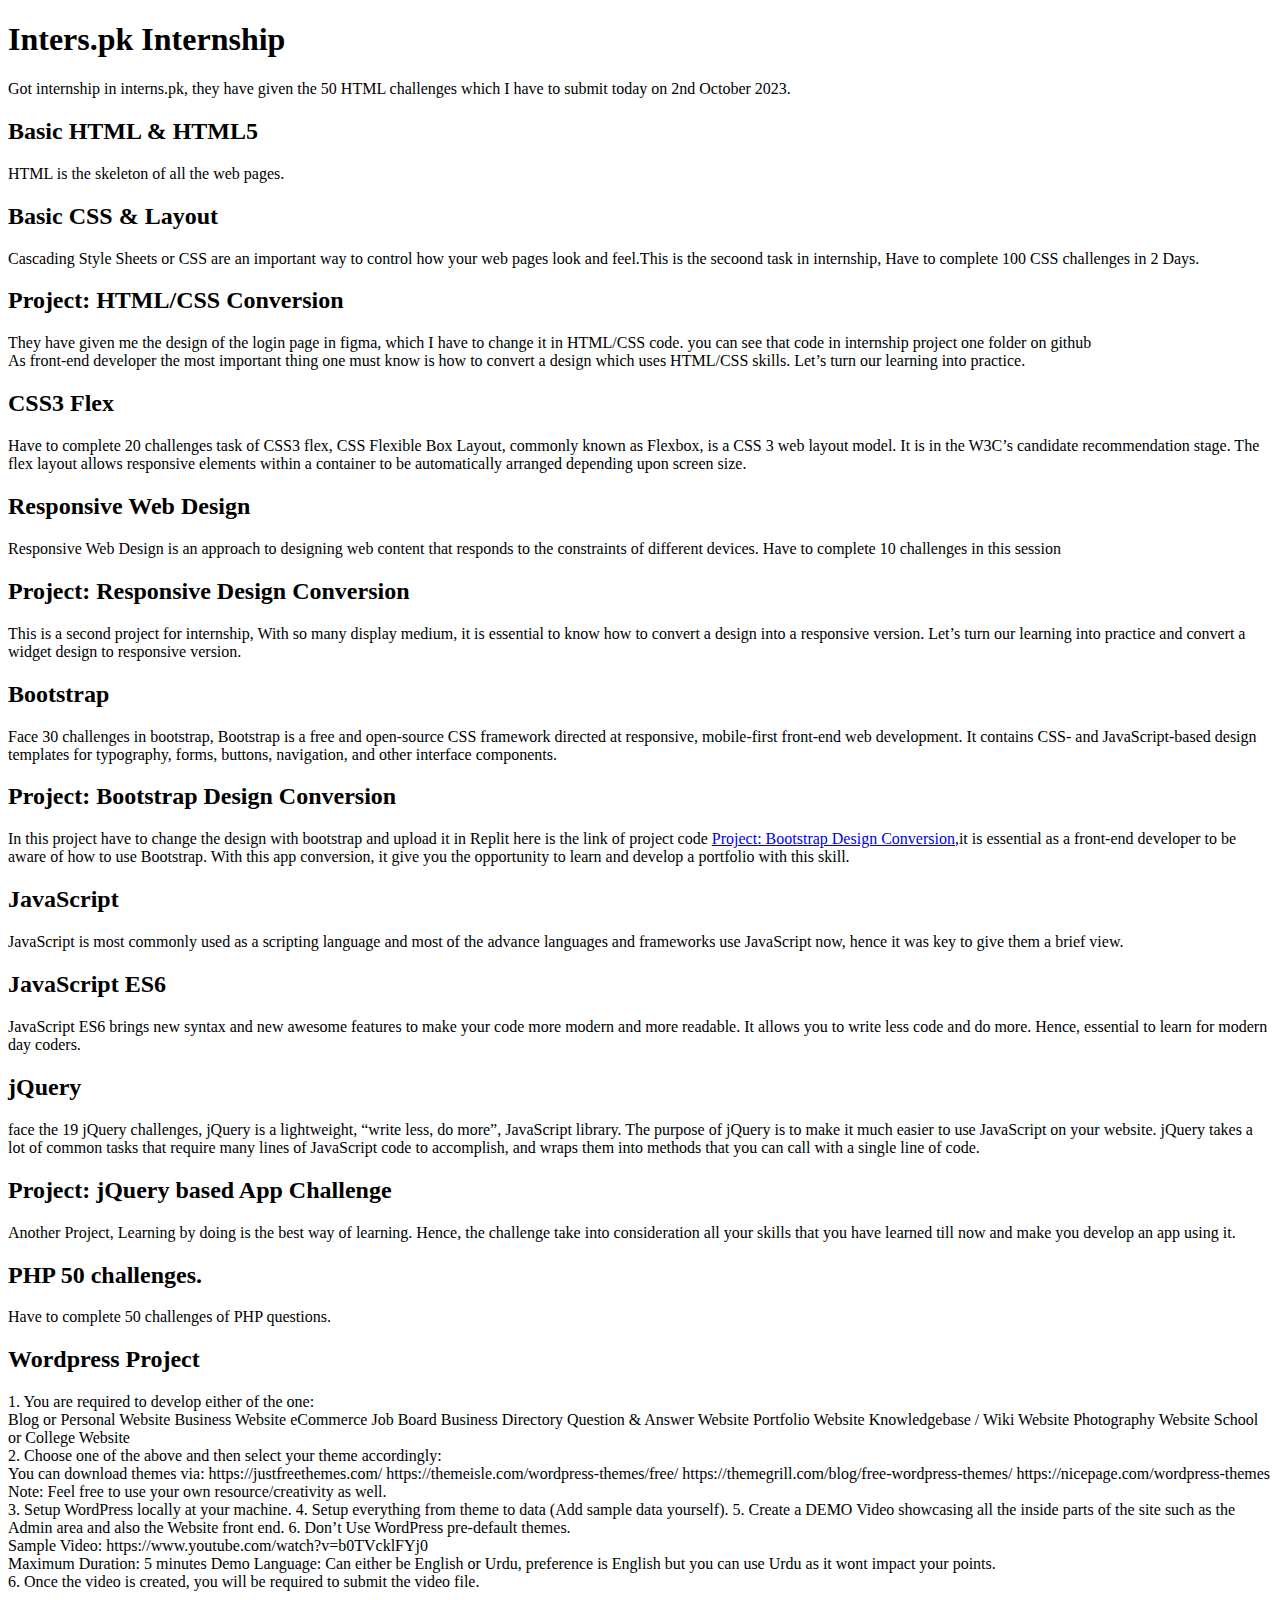
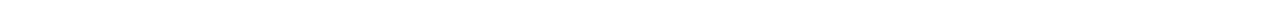
<file: index.html>
<!DOCTYPE html>
<html lang="en">
<head>
    <meta charset="UTF-8">
    <meta name="viewport" content="width=device-width, initial-scale=1.0">
    <title>Interns.pk Internship</title>
</head>
<body>
    <h1>Inters.pk Internship</h1>
    <p>Got internship in interns.pk, they have given the 50 HTML challenges which I have to submit today on 2nd October 2023.
    </p>
   <h2>Basic HTML & HTML5</h2>
   <p>HTML is the skeleton of all the web pages.</p>
   <h2>Basic CSS & Layout</h2>
   <p>Cascading Style Sheets or CSS are an important way to control how your web pages look and feel.This is the secoond task in internship, Have to complete 100 CSS challenges in 2 Days.</p>
    <h2>Project: HTML/CSS Conversion</h2>
    <p>They have given me the design of the login page in figma, which I have to change it in HTML/CSS code. you can see that code in internship project one folder on github
        <br>
        As front-end developer the most important thing one must know is how to convert a design which uses HTML/CSS skills. Let’s turn our learning into practice.
    </p>
    <h2>CSS3 Flex</h2>
    <p>Have to complete 20 challenges task of CSS3 flex, CSS Flexible Box Layout, commonly known as Flexbox, is a CSS 3 web layout model. It is in the W3C’s candidate recommendation stage. The flex layout allows responsive elements within a container to be automatically arranged depending upon screen size.</p>
   <h2>Responsive Web Design</h2>
   <p>Responsive Web Design is an approach to designing web content that responds to the constraints of different devices. Have to complete 10 challenges in this session</p>
<h2>Project: Responsive Design Conversion</h2>
<p>This is a second project for internship, With so many display medium, it is essential to know how to convert a design into a responsive version. Let’s turn our learning into practice and convert a widget design to responsive version.</p>
<h2>Bootstrap</h2>
<p>Face 30 challenges in bootstrap, Bootstrap is a free and open-source CSS framework directed at responsive, mobile-first front-end web development. It contains CSS- and JavaScript-based design templates for typography, forms, buttons, navigation, and other interface components.</p>
<h2>Project: Bootstrap Design Conversion</h2>
<p>In this project have to change the design with bootstrap and upload it in Replit here is the link of project code <a href="https://replit.com/@HASSANMALIK14/Bootstrap-Design-Conversion-App-Challenge">Project: Bootstrap Design Conversion</a>,it is essential as a front-end developer to be aware of how to use Bootstrap. With this app conversion, it give you the opportunity to learn and develop a portfolio with this skill.</p>
<h2>JavaScript</h2>
<p>JavaScript is most commonly used as a scripting language and most of the advance languages and frameworks use JavaScript now, hence it was key to give them a brief view.</p>
<h2>JavaScript ES6</h2>
<p>JavaScript ES6 brings new syntax and new awesome features to make your code more modern and more readable. It allows you to write less code and do more. Hence, essential to learn for modern day coders.</p>
<h2>jQuery</h2>
<p>face the 19 jQuery challenges, jQuery is a lightweight, “write less, do more”, JavaScript library. The purpose of jQuery is to make it much easier to use JavaScript on your website. jQuery takes a lot of common tasks that require many lines of JavaScript code to accomplish, and wraps them into methods that you can call with a single line of code.</p>
<h2>Project: jQuery based App Challenge</h2>
<p>Another Project, Learning by doing is the best way of learning. Hence, the challenge take into consideration all your skills that you have learned till now and make you develop an app using it.</p>
<h2>PHP 50 challenges.</h2>
<p>Have to complete 50 challenges of PHP questions.</p>
<h2>Wordpress Project</h2>
<p>1. You are required to develop either of the one:
<br>
    Blog or Personal Website
    Business Website
    eCommerce
    Job Board
    Business Directory
    Question & Answer Website
    Portfolio Website
    Knowledgebase / Wiki Website
    Photography Website
    School or College Website <br>
    2. Choose one of the above and then select your theme accordingly:
    <br>
    You can download themes via:
    https://justfreethemes.com/
    https://themeisle.com/wordpress-themes/free/
    https://themegrill.com/blog/free-wordpress-themes/
    https://nicepage.com/wordpress-themes
    <br>
    Note: Feel free to use your own resource/creativity as well.
    <br>
    3. Setup WordPress locally at your machine.
    4. Setup everything from theme to data (Add sample data yourself).
    5. Create a DEMO Video showcasing all the inside parts of the site such as the Admin area and also the Website front end.
    6. Don’t Use WordPress pre-default themes.
    <br>
    Sample Video: https://www.youtube.com/watch?v=b0TVcklFYj0
    <br>
    Maximum Duration: 5 minutes Demo
    Language: Can either be English or Urdu, preference is English but you can use Urdu as it wont impact your points.
    <br>
    6. Once the video is created, you will be required to submit the video file.</p>
</body>
</html>
</file>
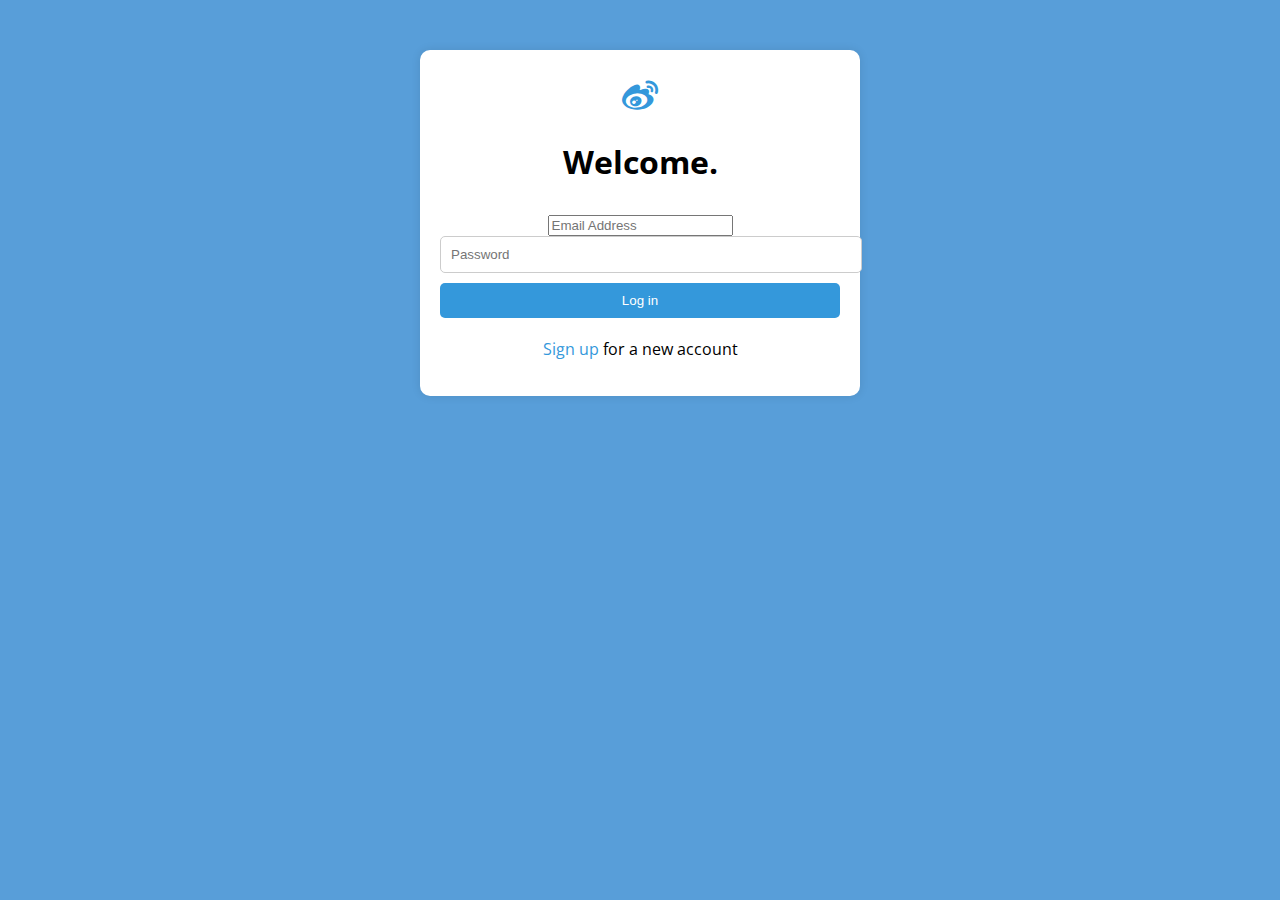
<file: internship project one/index.html>
<!DOCTYPE html>
<html lang="en">
<head>
    <meta charset="UTF-8">
    <meta name="viewport" content="width=device-width, initial-scale=1.0">
    <link rel="stylesheet" href="style.css">
    <link href="https://fonts.googleapis.com/css2?family=Open+Sans:wght@300;700;800&display=swap" rel="stylesheet">
    <link rel="stylesheet" href="https://cdnjs.cloudflare.com/ajax/libs/font-awesome/4.7.0/css/font-awesome.css" integrity="sha512-5A8nwdMOWrSz20fDsjczgUidUBR8liPYU+WymTZP1lmY9G6Oc7HlZv156XqnsgNUzTyMefFTcsFH/tnJE/+xBg==" crossorigin="anonymous"/> 
       <title>Project: HTML/CSS Conversion</title>
</head>
<body>

   
<div id="container">
	<div id="header">
		<span class="logo paper-plane"><i class="fa fa-weibo" aria-hidden="true"></i></span>
		<h1>Welcome.</h1>
	</div>
	<div id="loginform">
		<div id="contain_fields">
			<input type="text" class="inputfield1" placeholder="Email Address"/>
			<input type="password" class="inputfield2" placeholder="Password"/>
		</div>
		<input type="submit" value="Log in"/>
	</div>
	<div id="footer">
		<p><a href="#">Sign up</a> for a new account</p>
	</div>
</div>

</body>
</html>
</file>
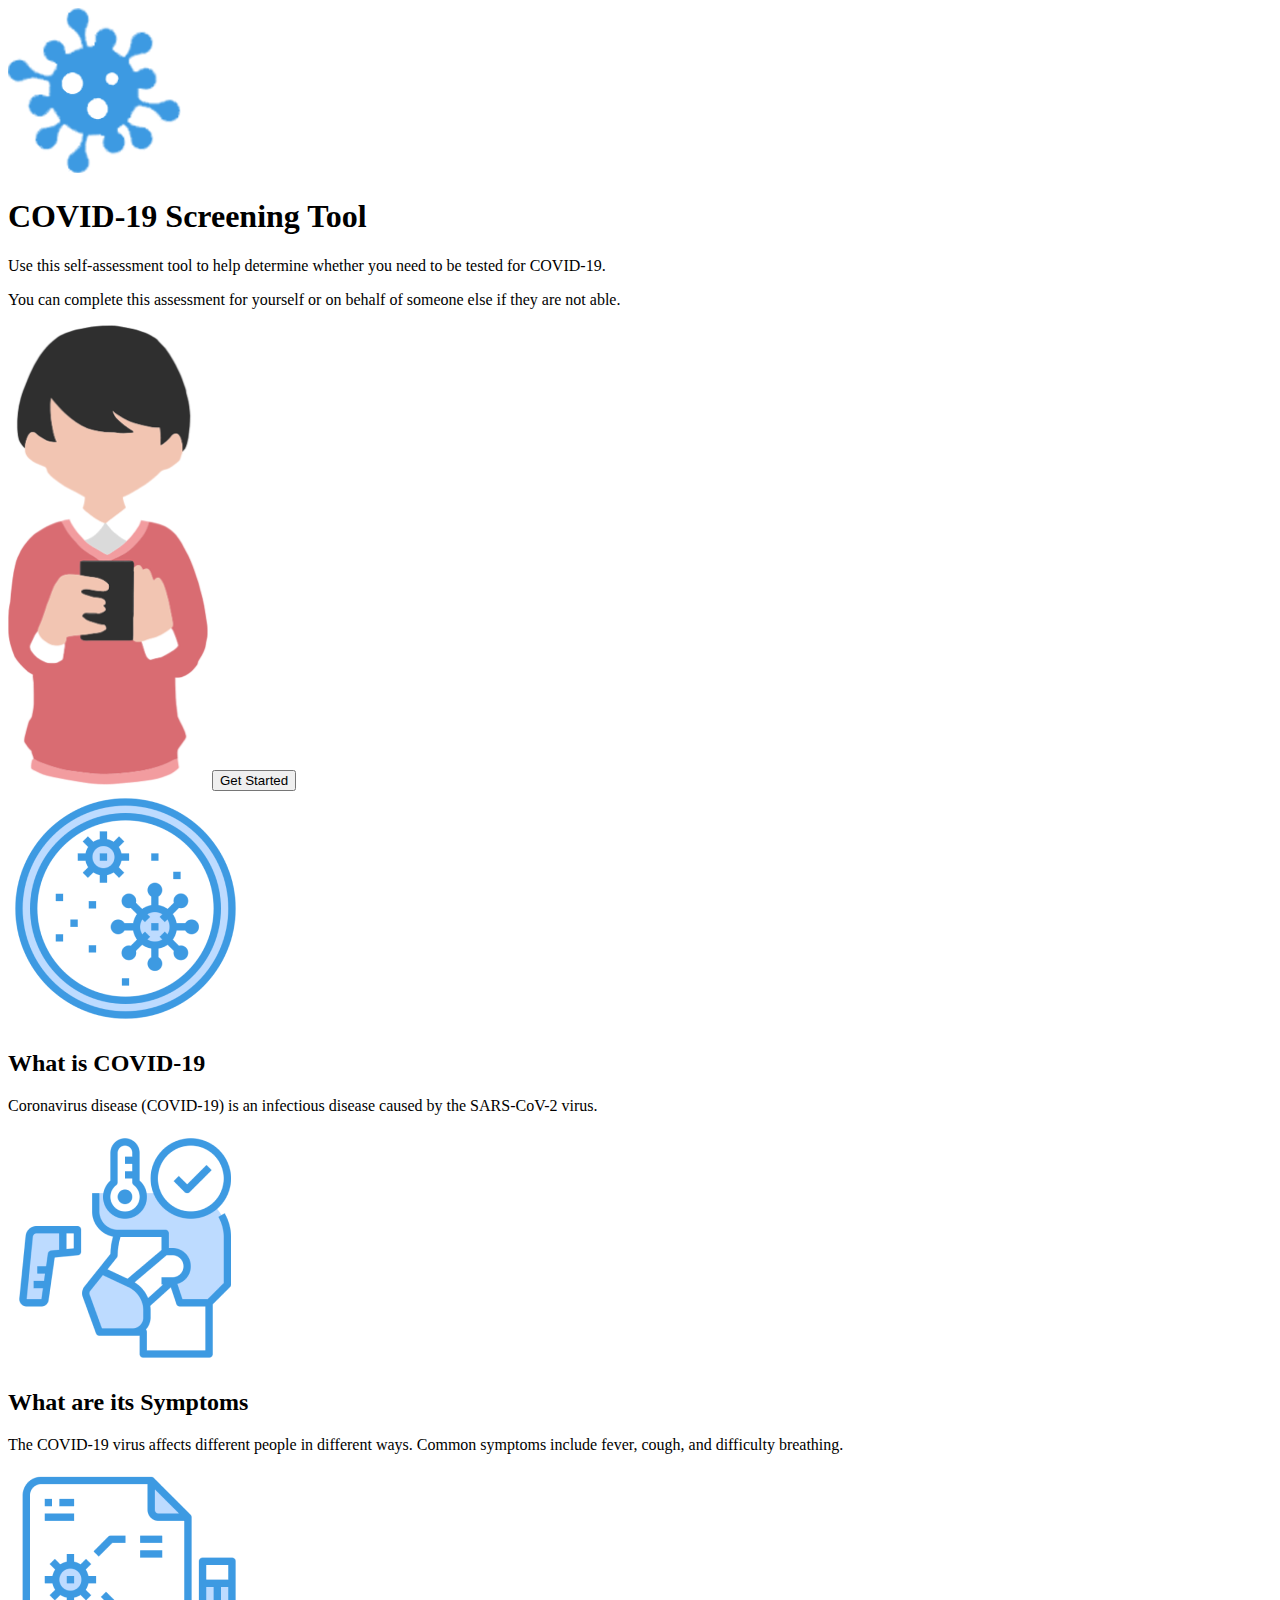
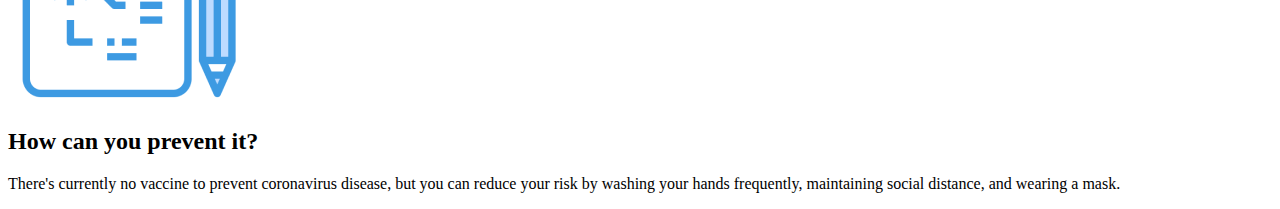
<file: internship project three/index.html>
<!DOCTYPE html>
<html lang="en">
<head>
    <meta charset="UTF-8">
    <meta name="viewport" content="width=device-width, initial-scale=1.0">
    <title>Bootstrap Design Conversion: App Challenge</title>
    <link href="https://cdn.jsdelivr.net/npm/bootstrap@5.3.2/dist/css/bootstrap.min.css" rel="stylesheet" integrity="sha384-T3c6CoIi6uLrA9TneNEoa7RxnatzjcDSCmG1MXxSR1GAsXEV/Dwwykc2MPK8M2HN" crossorigin="anonymous">
</head>
<body>
    <div class="container mt-5">
        <div class="row justify-content-center bg-light">
            <div class="col-lg-8 text-center">
                <img src="./images/logo.png" class="img-fluid mb-3" alt="Logo">
                <h1 class="mb-4"><strong>COVID-19 Screening Tool</strong></h1>
                <p>Use this self-assessment tool to help determine whether you need to be tested for COVID-19.</p>
                <p>You can complete this assessment for yourself or on behalf of someone else if they are not able.</p>
                <img src="./images/covid19screen.png" class="img-fluid mt-4" width="200px" alt="COVID-19 Screen Image">
                <button class="btn btn-primary mt-4">Get Started</button>
            </div>
        </div>
    
        <div class="row mt-5">
            <div class="col-md-4 text-center">
                <img src="./images/virus.png" class="img-fluid mb-3" alt="Virus">
                <h2><strong>What is COVID-19</strong></h2>
                <p>Coronavirus disease (COVID-19) is an infectious disease caused by the SARS-CoV-2 virus.</p>
            </div>
    
            <div class="col-md-4 text-center">
                <img src="./images/symptoms.png" class="img-fluid mb-3" alt="Symptoms">
                <h2><strong>What are its Symptoms</strong></h2>
                <p>The COVID-19 virus affects different people in different ways. Common symptoms include fever, cough, and difficulty breathing.</p>
            </div>
    
            <div class="col-md-4 text-center">
                <img src="./images/prevent.png" class="img-fluid mb-3" alt="Preventive Measures">
                <h2><strong>How can you prevent it?</strong></h2>
                <p>There's currently no vaccine to prevent coronavirus disease, but you can reduce your risk by washing your hands frequently, maintaining social distance, and wearing a mask.</p>
            </div>
        </div>
    </div>
    
    <script src="https://cdn.jsdelivr.net/npm/bootstrap@5.3.2/dist/js/bootstrap.bundle.min.js" integrity="sha384-C6RzsynM9kWDrMNeT87bh95OGNyZPhcTNXj1NW7RuBCsyN/o0jlpcV8Qyq46cDfL" crossorigin="anonymous"></script>
</body>
</html>
</file>
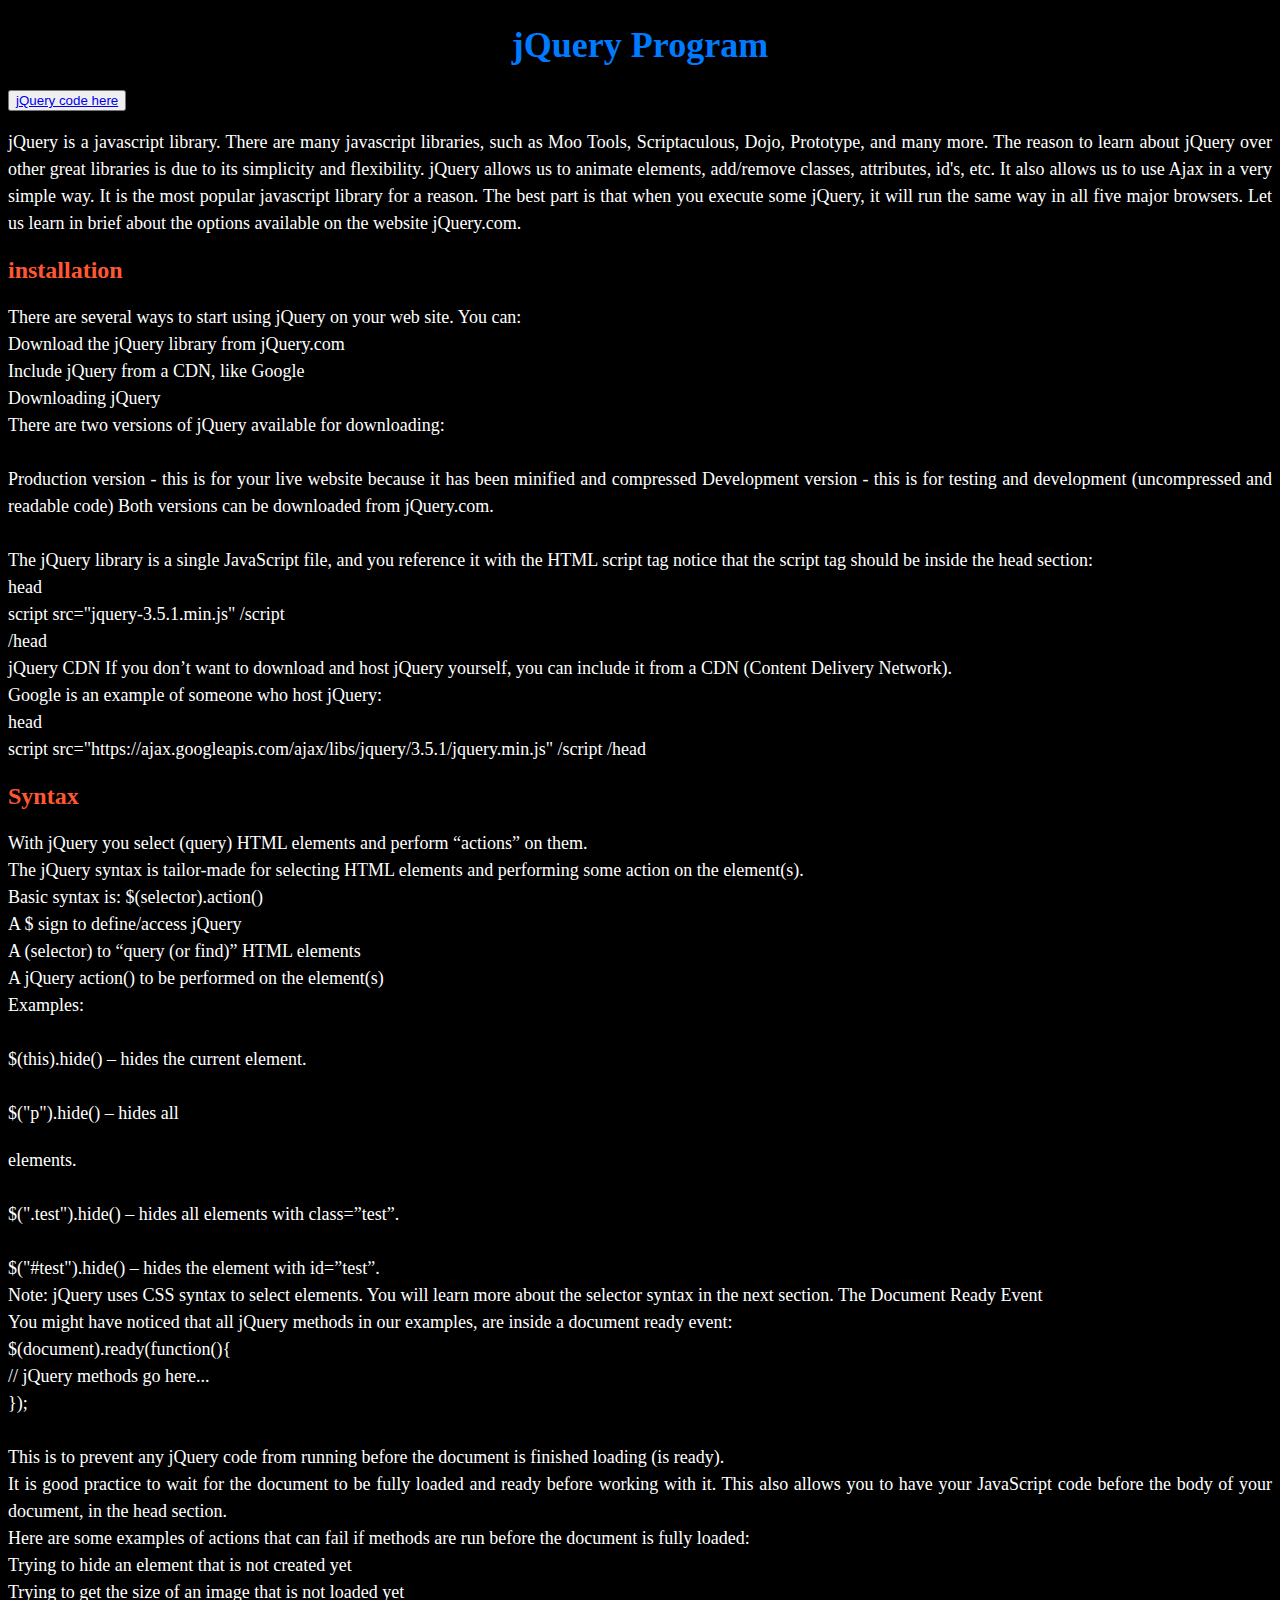
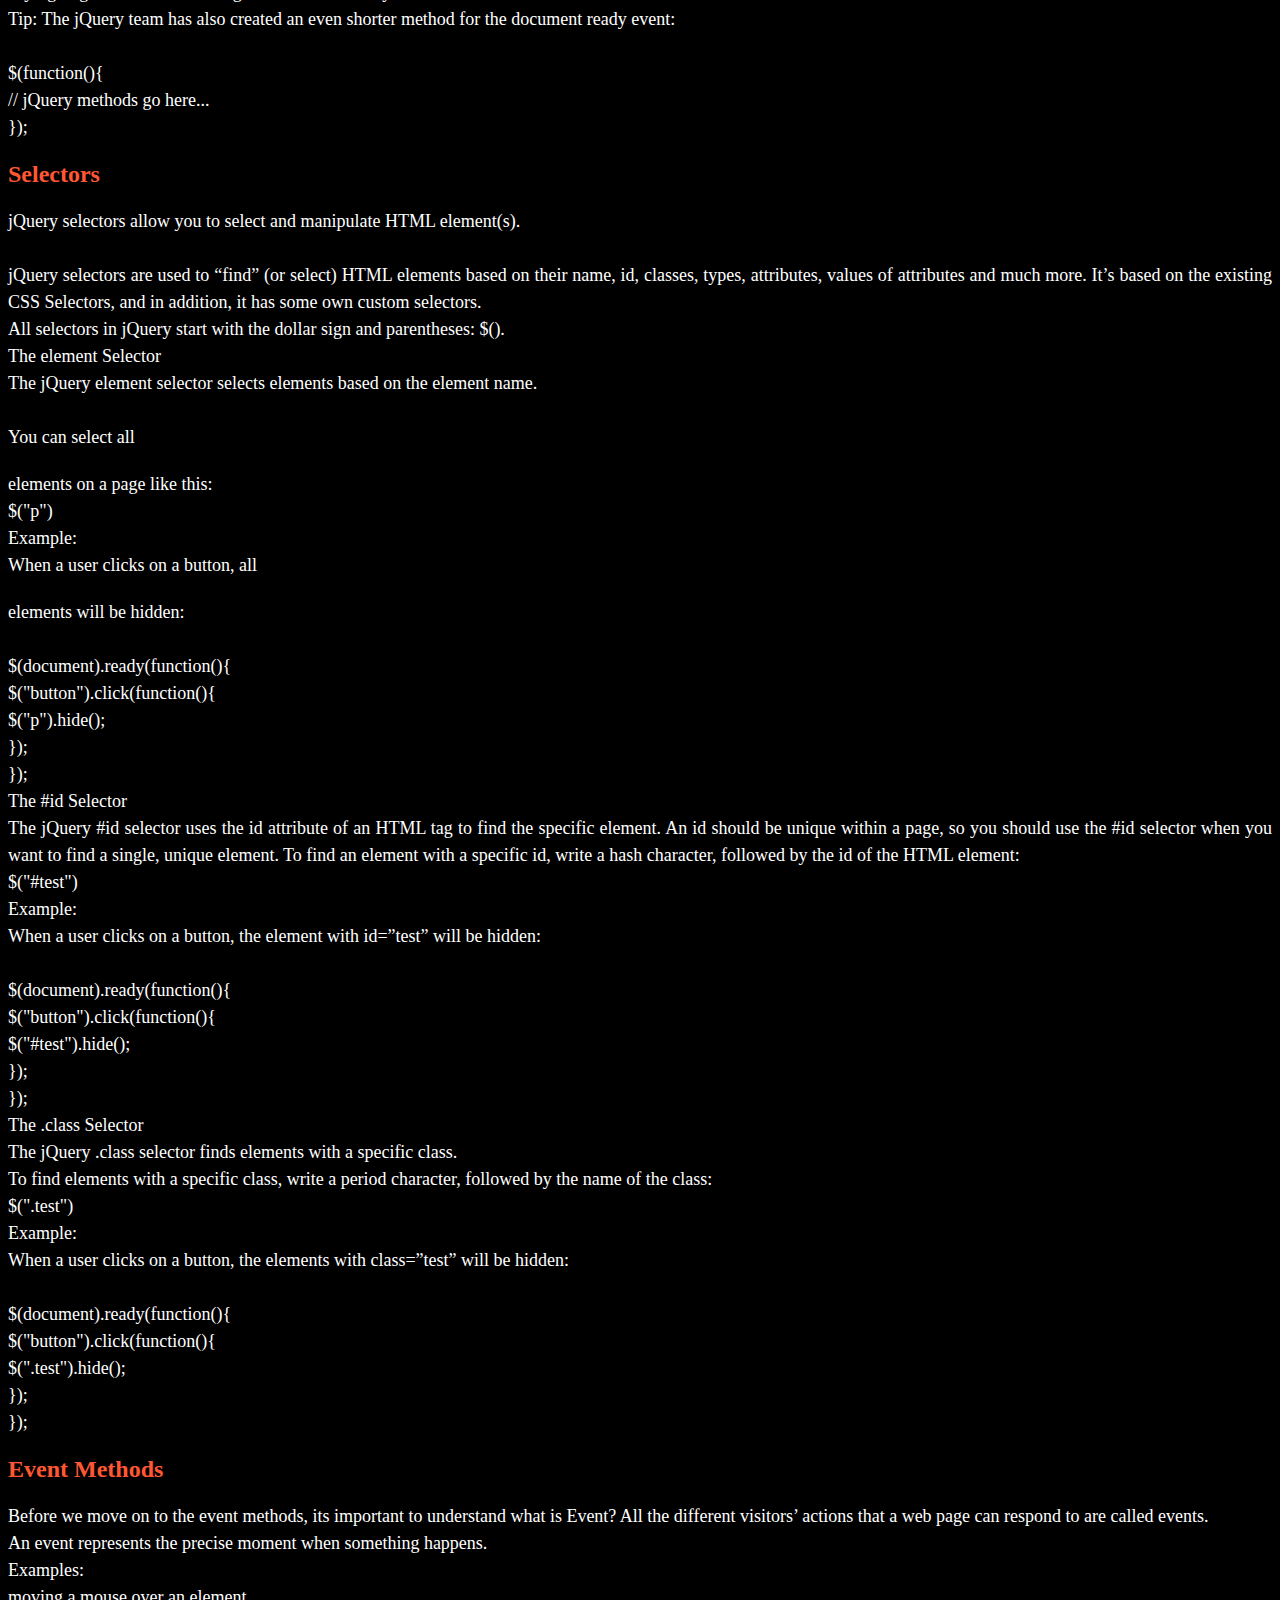
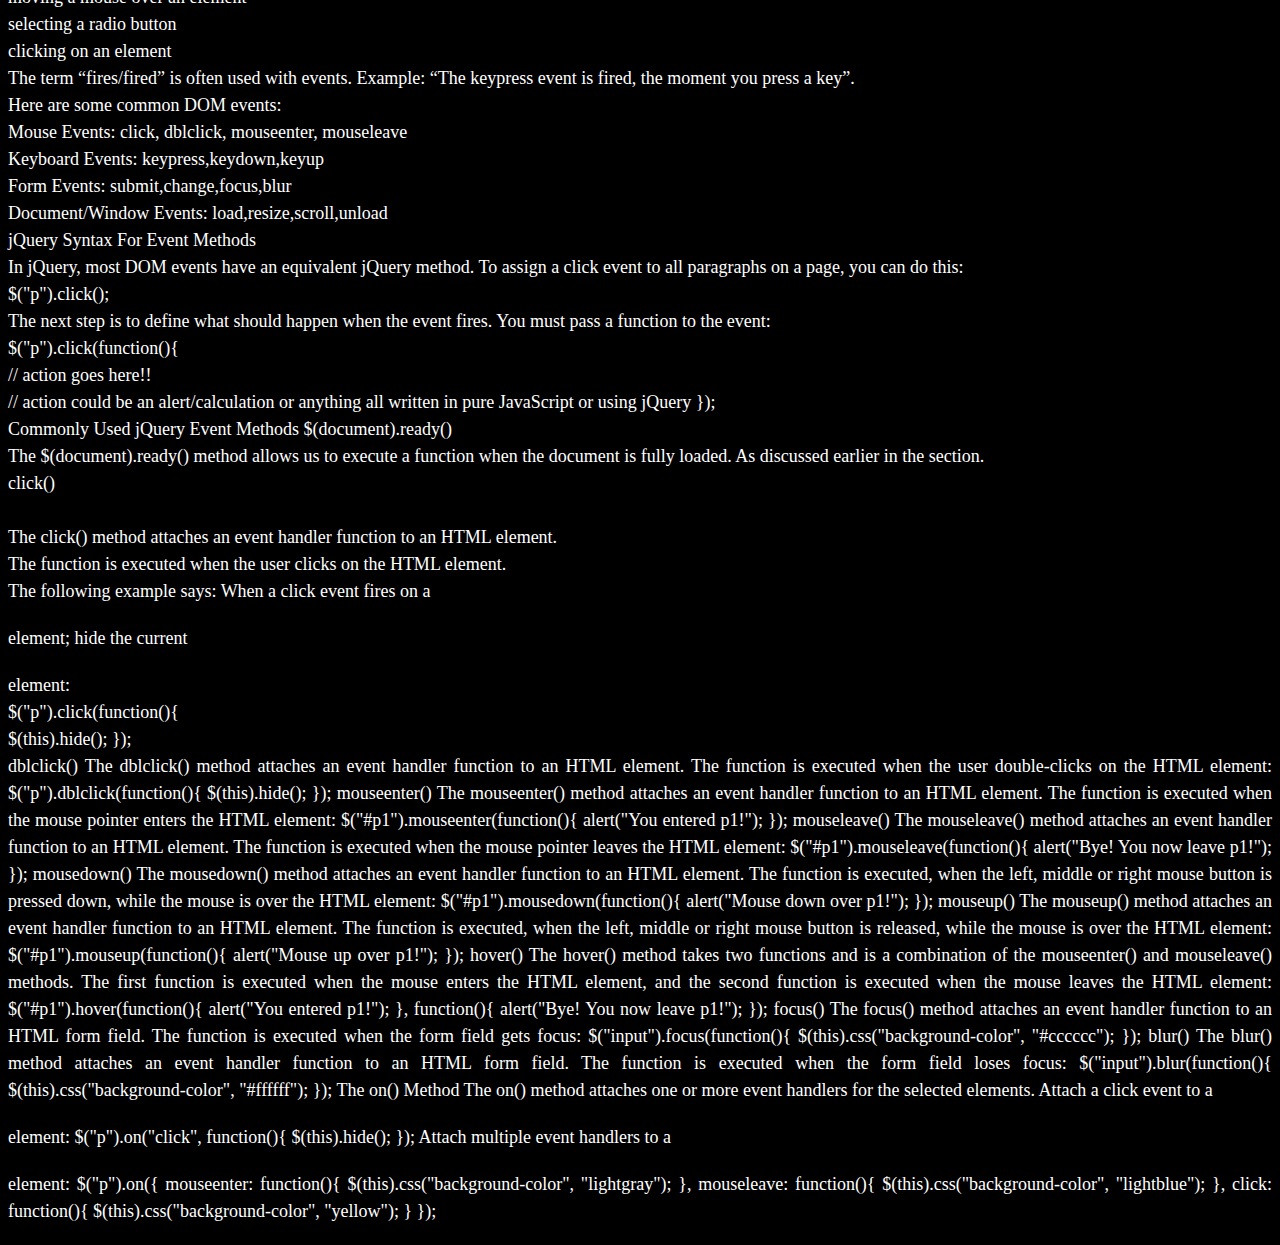
<file: jquerry/index.html>
<!DOCTYPE html>
<html lang="en">
<head>
    <meta charset="UTF-8">
    <meta name="viewport" content="width=device-width, initial-scale=1.0">
    <title>jQuery</title>
    <script src="https://ajax.googleapis.com/ajax/libs/jquery/3.5.1/jquery.min.js"></script>
    <link rel="stylesheet" href="style.css">
</head>
<body>
    <h1>jQuery Program</h1>
    <button><a href="index2.html">jQuery code here</a></button>
<p>jQuery is a javascript library. There are many javascript libraries, such as Moo Tools, Scriptaculous, Dojo, Prototype, and many more. The reason to learn about jQuery over other great libraries is due to its simplicity and flexibility.

    jQuery allows us to animate elements, add/remove classes, attributes, id's, etc. It also allows us to use Ajax in a very simple way. It is the most popular javascript library for a reason. The best part is that when you execute some jQuery, it will run the same way in all five major browsers.
    
    Let us learn in brief about the options available on the website jQuery.com.</p>
<h2>installation</h2>
    <p>There are several ways to start using jQuery on your web site. You can:
<br>
        Download the jQuery library from jQuery.com<br>
        Include jQuery from a CDN, like Google<br>
        Downloading jQuery<br>
        There are two versions of jQuery available for downloading:<br>
        <br>
        Production version - this is for your live website because it has been minified and compressed
        Development version - this is for testing and development (uncompressed and readable code)
        Both versions can be downloaded from jQuery.com.<br>
        <br>
        The jQuery library is a single JavaScript file, and you reference it with the HTML script tag notice that the script tag should be inside the head section:
        <br>
        head<br>
            script src="jquery-3.5.1.min.js" /script<br>
        /head<br>
        jQuery CDN
        If you don’t want to download and host jQuery yourself, you can include it from a CDN (Content Delivery Network).
        <br>
        Google is an example of someone who host jQuery:
        <br>
        head<br>
            script src="https://ajax.googleapis.com/ajax/libs/jquery/3.5.1/jquery.min.js" /script
        /head<br>
        </p>
        <h2>Syntax</h2>
        <p>With jQuery you select (query) HTML elements and perform “actions” on them.
            <br>
            The jQuery syntax is tailor-made for selecting HTML elements and performing some action on the element(s).
            <br>
            Basic syntax is: $(selector).action()
            <br>
            A $ sign to define/access jQuery<br>
            A (selector) to “query (or find)” HTML elements<br>
            A jQuery action() to be performed on the element(s)<br>
            Examples:<br>
            <br>
            $(this).hide() – hides the current element.<br>
            <br>
            $("p").hide() – hides all <p> elements.<br>
                <br>
            $(".test").hide() – hides all elements with class=”test”.<br>
            <br>
            $("#test").hide() – hides the element with id=”test”.<br>
            
            Note: jQuery uses CSS syntax to select elements. You will learn more about the selector syntax in the next section.
            The Document Ready Event<br>
            You might have noticed that all jQuery methods in our examples, are inside a document ready event:
            <br>
            $(document).ready(function(){<br>
              // jQuery methods go here...<br>
            });<br>
            <br>
            This is to prevent any jQuery code from running before the document is finished loading (is ready).
            <br>
            It is good practice to wait for the document to be fully loaded and ready before working with it. This also allows you to have your JavaScript code before the body of your document, in the head section.
            <br>
            Here are some examples of actions that can fail if methods are run before the document is fully loaded:
            <br>
            Trying to hide an element that is not created yet<br>
            Trying to get the size of an image that is not loaded yet<br>
            Tip: The jQuery team has also created an even shorter method for the document ready event:<br>
            <br>
            $(function(){<br>
              // jQuery methods go here...<br>
            });</p>
<h2>Selectors</h2>
<p>jQuery selectors allow you to select and manipulate HTML element(s).<br>
    <br>
    jQuery selectors are used to “find” (or select) HTML elements based on their name, id, classes, types, attributes, values of attributes and much more. It’s based on the existing CSS Selectors, and in addition, it has some own custom selectors.
    <br>
    All selectors in jQuery start with the dollar sign and parentheses: $().
    <br>
    The element Selector<br>
    The jQuery element selector selects elements based on the element name.<br>
    <br>
    You can select all <p> elements on a page like this:<br>
    
    $("p")<br>
    Example:<br>
    When a user clicks on a button, all <p> elements will be hidden:<br>
        <br>
    $(document).ready(function(){<br>
      $("button").click(function(){<br>
        $("p").hide();<br>
      });<br>
    });<br>
    The #id Selector<br>
    The jQuery #id selector uses the id attribute of an HTML tag to find the specific element.
    
    An id should be unique within a page, so you should use the #id selector when you want to find a single, unique element.
    
    To find an element with a specific id, write a hash character, followed by the id of the HTML element:
    <br>
    $("#test")<br>
    Example:<br>
    When a user clicks on a button, the element with id=”test” will be hidden:<br>
    <br>
    $(document).ready(function(){<br>
      $("button").click(function(){<br>
        $("#test").hide();<br>
      });<br>
    });<br>
    The .class Selector<br>
    The jQuery .class selector finds elements with a specific class.
    <br>
    To find elements with a specific class, write a period character, followed by the name of the class:
    <br>
    $(".test")<br>
    Example:<br>
    When a user clicks on a button, the elements with class=”test” will be hidden:<br>
    <br>
    $(document).ready(function(){<br>
      $("button").click(function(){<br>
        $(".test").hide();<br>
      });<br>
    });</p>
    <h2>Event Methods</h2>
    <p>Before we move on to the event methods, its important to understand what is Event? All the different visitors’ actions that a web page can respond to are called events.
        <br>
        An event represents the precise moment when something happens.
        <br>
        Examples:
        <br>
        moving a mouse over an element<br>
        selecting a radio button<br>
        clicking on an element<br>
        The term “fires/fired” is often used with events. Example: “The keypress event is fired, the moment you press a key”.<br>
        
        Here are some common DOM events:<br>
        
        Mouse Events: click, dblclick, mouseenter, mouseleave<br>
        Keyboard Events: keypress,keydown,keyup<br>
        Form Events: submit,change,focus,blur<br>
        Document/Window Events: load,resize,scroll,unload<br>
        
        jQuery Syntax For Event Methods<br>
        In jQuery, most DOM events have an equivalent jQuery method. To assign a click event to all paragraphs on a page, you can do this:
        <br>
        $("p").click();<br>
        The next step is to define what should happen when the event fires. You must pass a function to the event:
        <br>
        $("p").click(function(){<br>
          // action goes here!!<br>
          // action could be an alert/calculation or anything all written in pure JavaScript or using jQuery
        });<br>
        Commonly Used jQuery Event Methods
        $(document).ready()<br>
        
        The $(document).ready() method allows us to execute a function when the document is fully loaded. As discussed earlier in the section.
        <br>
        click()<br>
        <br>
        The click() method attaches an event handler function to an HTML element.
        <br>
        The function is executed when the user clicks on the HTML element.
        <br>
        The following example says: When a click event fires on a <p> element; hide the current <p> element:
            <br>
        $("p").click(function(){<br>
          $(this).hide();
        });<br>
        dblclick()
        
        The dblclick() method attaches an event handler function to an HTML element.
        
        The function is executed when the user double-clicks on the HTML element:
        
        $("p").dblclick(function(){
          $(this).hide();
        });
        mouseenter()
        
        The mouseenter() method attaches an event handler function to an HTML element.
        
        The function is executed when the mouse pointer enters the HTML element:
        
        $("#p1").mouseenter(function(){
          alert("You entered p1!");
        });
        mouseleave()
        
        The mouseleave() method attaches an event handler function to an HTML element.
        
        The function is executed when the mouse pointer leaves the HTML element:
        
        $("#p1").mouseleave(function(){
          alert("Bye! You now leave p1!");
        });
        mousedown()
        
        The mousedown() method attaches an event handler function to an HTML element.
        
        The function is executed, when the left, middle or right mouse button is pressed down, while the mouse is over the HTML element:
        
        $("#p1").mousedown(function(){
          alert("Mouse down over p1!");
        });
        mouseup()
        
        The mouseup() method attaches an event handler function to an HTML element.
        
        The function is executed, when the left, middle or right mouse button is released, while the mouse is over the HTML element:
        
        $("#p1").mouseup(function(){
          alert("Mouse up over p1!");
        });
        hover()
        
        The hover() method takes two functions and is a combination of the mouseenter() and mouseleave() methods.
        
        The first function is executed when the mouse enters the HTML element, and the second function is executed when the mouse leaves the HTML element:
        
        $("#p1").hover(function(){
          alert("You entered p1!");
        },
        function(){
          alert("Bye! You now leave p1!");
        });
        focus()
        
        The focus() method attaches an event handler function to an HTML form field.
        
        The function is executed when the form field gets focus:
        
        $("input").focus(function(){
          $(this).css("background-color", "#cccccc");
        });
        blur()
        
        The blur() method attaches an event handler function to an HTML form field.
        
        The function is executed when the form field loses focus:
        
        $("input").blur(function(){
          $(this).css("background-color", "#ffffff");
        });
        
        The on() Method
        The on() method attaches one or more event handlers for the selected elements.
        
        Attach a click event to a <p> element:
        
        $("p").on("click", function(){
          $(this).hide();
        });
        Attach multiple event handlers to a <p> element:
        
        $("p").on({
          mouseenter: function(){
            $(this).css("background-color", "lightgray");
          },
          mouseleave: function(){
            $(this).css("background-color", "lightblue");
          },
          click: function(){
            $(this).css("background-color", "yellow");
          }
        });</p>
</body>
</html>
</file>
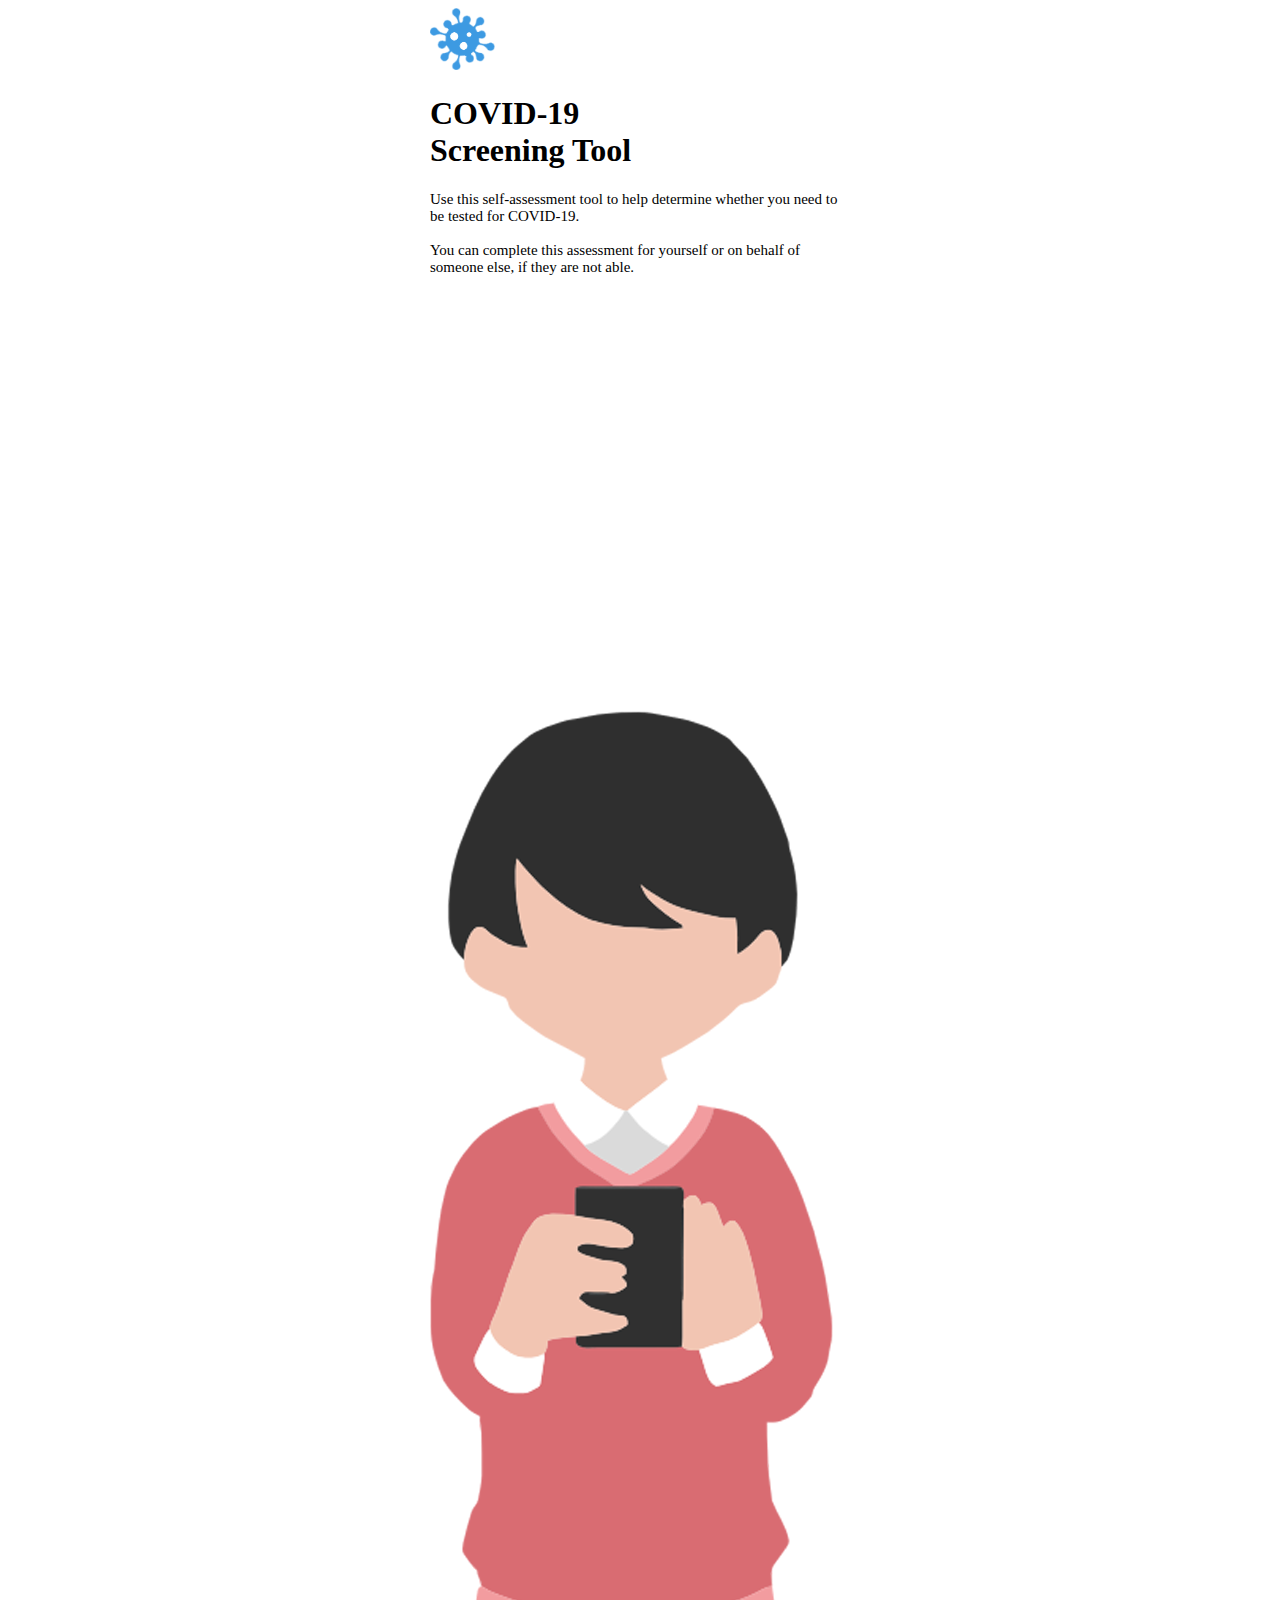
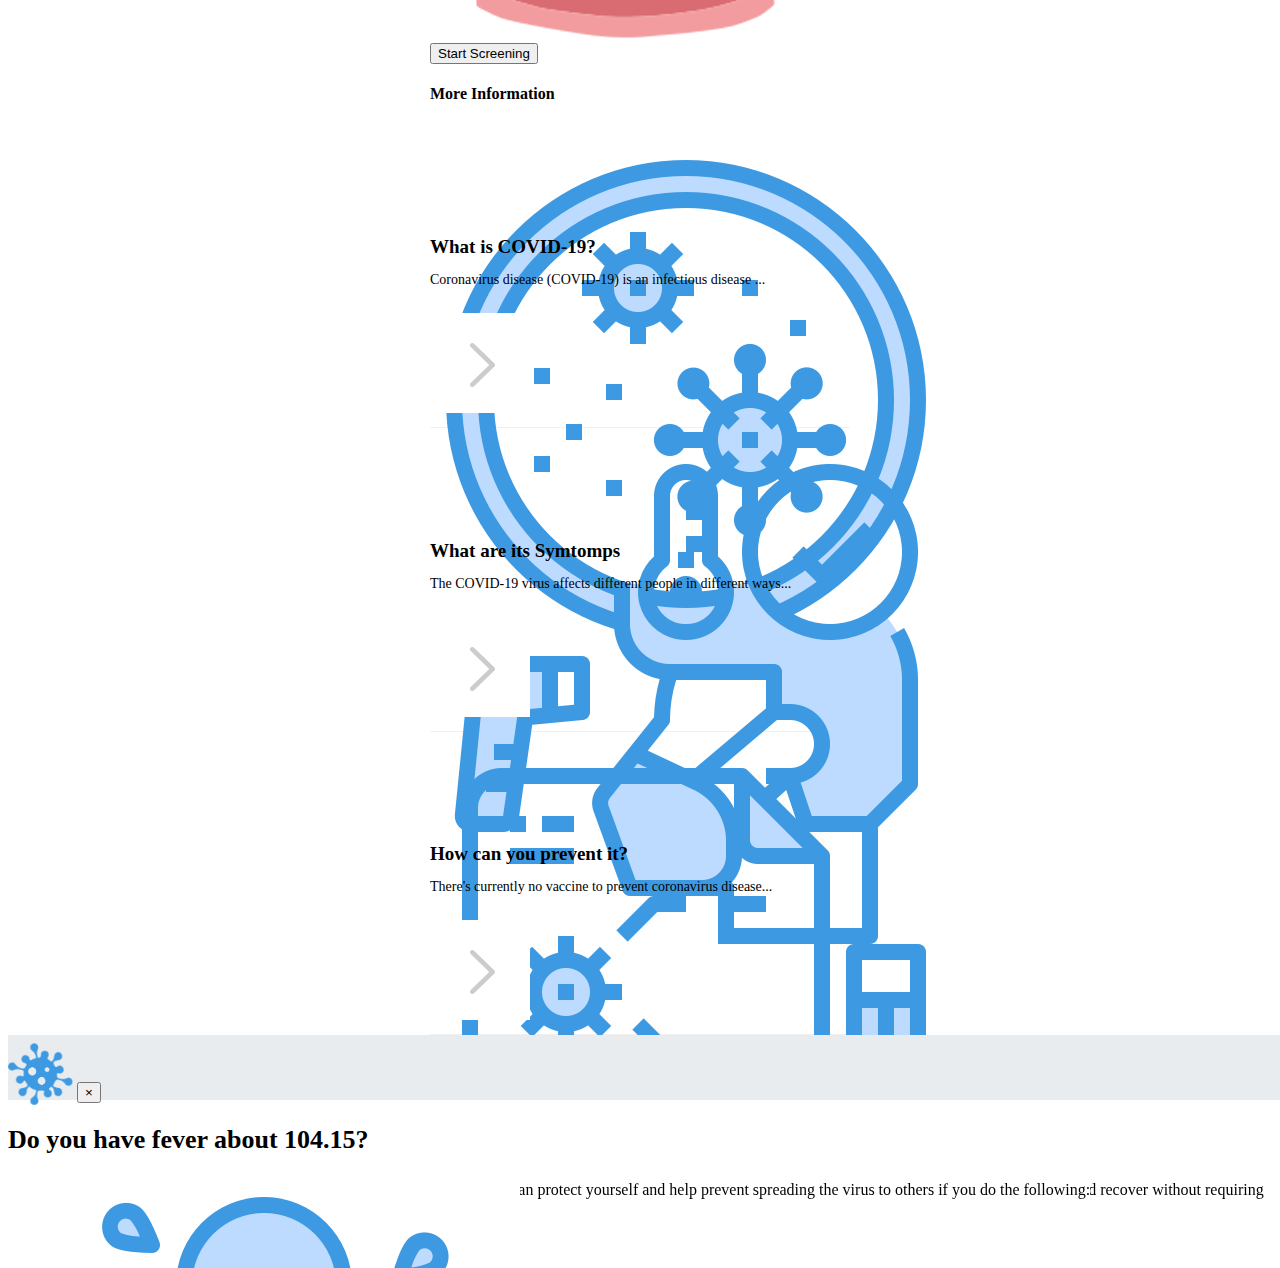
<file: Project jQuery based App Challenge/index.html>
<!DOCTYPE html>
<html lang="en">
<head>
    <meta charset="UTF-8">
    <meta name="viewport" content="width=device-width, initial-scale=1.0">
    <title>Building Screening App Challenge</title>
    <link rel="stylesheet" href="style.css">
    <link href="https://cdn.jsdelivr.net/npm/bootstrap@5.1.0/dist/css/bootstrap.min.css" rel="stylesheet"
    integrity="sha384-KyZXEAg3QhqLMpG8r+8fhAXLRk2vvoC2f3B09zVXn8CA5QIVfZOJ3BCsw2P0p/We" crossorigin="anonymous">
  <!-- <script src="https://cdn.jsdelivr.net/npm/bootstrap@5.1.0/dist/js/bootstrap.bundle.min.js" integrity="sha384-U1DAWAznBHeqEIlVSCgzq+c9gqGAJn5c/t99JyeKa9xxaYpSvHU5awsuZVVFIhvj" crossorigin="anonymous"></script> -->
  <script src="https://code.jquery.com/jquery-3.5.1.slim.min.js"
    integrity="sha384-DfXdz2htPH0lsSSs5nCTpuj/zy4C+OGpamoFVy38MVBnE+IbbVYUew+OrCXaRkfj"
    crossorigin="anonymous"></script>
  <script src="https://cdn.jsdelivr.net/npm/bootstrap@4.5.3/dist/js/bootstrap.bundle.min.js"
    integrity="sha384-ho+j7jyWK8fNQe+A12Hb8AhRq26LrZ/JpcUGGOn+Y7RsweNrtN/tE3MoK7ZeZDyx"
    crossorigin="anonymous"></script>
</head>
<body>
  <div class="jumbotron text-left">
    <div class="container">
      <div class="row header">
        <div class="col-8">
          <img src="img/logo.png" class="img-logo" />
          <h1>COVID-19<br />Screening Tool</h1>
          <p>
            Use this self-assessment tool to help determine whether you need
            to be tested for COVID-19.<br /><br />You can complete this
            assessment for yourself or on behalf of someone else, if they are
            not able.
          </p>
        </div>
        <div class="col-4">
          <img src="img/covid19screen.png" class="img-fluid img-person" />
        </div>
      </div>
      <div class="row">
        <button onclick="refreshApp(result)" type="button" data-toggle="modal" data-target="#screening" class="btn btn-primary btn-lg btn-block"
          data-toggle="modal" data-target="#screening">
          Start Screening
        </button>
      </div>
    </div>
  </div>
  <div class="container">
    <div class="row list-header">
      <div class="col-12">
        <h4>More Information</h4>
      </div>
    </div>

    <div class="row list" data-toggle="modal" data-target="#covid">
      <div class="col-10">
        <div class="row">
          <div class="col-4">
            <div class="icon-round">
              <img src="img/virus.png" class="img-fluid" />
            </div>
          </div>
          <div class="col-8 pr-0 pl-0">
            <h5>What is COVID-19?</h5>
            <p>Coronavirus disease (COVID-19) is an infectious disease ...</p>
          </div>
        </div>
      </div>
      <div class="col-2">
        <img src="img/icon-arrow.png" class="img-fluid img-arrow" />
      </div>
    </div>

    <div class="row list" data-toggle="modal" data-target="#symtomps">
      <div class="col-10">
        <div class="row">
          <div class="col-4">
            <div class="icon-round">
              <img src="img/symptoms.png" class="img-fluid" />
            </div>
          </div>
          <div class="col-8 pr-0 pl-0">
            <h5>What are its Symtomps</h5>
            <p>
              The COVID-19 virus affects different people in different ways...
            </p>
          </div>
        </div>
      </div>
      <div class="col-2">
        <img src="img/icon-arrow.png" class="img-fluid img-arrow" />
      </div>
    </div>
    <div class="row list" data-toggle="modal" data-target="#prevent">
      <div class="col-10">
        <div class="row">
          <div class="col-4">
            <div class="icon-round">
              <img src="img/prevent.png" class="img-fluid" />
            </div>
          </div>
          <div class="col-8 pr-0 pl-0">
            <h5>How can you prevent it?</h5>
            <p>
              There's currently no vaccine to prevent coronavirus disease...
            </p>
          </div>
        </div>
      </div>
      <div class="col-2">
        <img src="img/icon-arrow.png" class="img-fluid img-arrow" />
      </div>
    </div>
  </div>

  <!-- Modal -->
  <div class="container modal fade" id="covid" data-backdrop="static" data-keyboard="false" tabindex="-1"
    aria-labelledby="staticBackdropLabel" aria-hidden="true">
    <div class="modal-dialog">
      <div class="modal-content">
        <div class="modal-header">
          <img src="img/logo.png" class="img-logo" />
          <button type="button" class="btn-close" data-dismiss="modal" aria-label="Close">
            <span aria-hidden="=" true>&times;</span>
          </button>
        </div>
        <div class="modal-body">
          <h3>COVID-19</h3>

          <p>
            Coronavirus disease (COVID-19) is an infectious disease caused
            by a new virus.
          </p>
          <p>
            The disease causes respiratory illness (like the flu) with
            symptoms such as a cough, fever, and in more severe cases,
            difficulty breathing. You can protect yourself by washing your
            hands frequently, avoiding touching your face, and avoiding
            close contact (1 meter or 3 feet) with people who are unwell.
          </p>

          <h5>How it spreads</h5>
          <p>
            Coronavirus disease spreads primarily through contact with an
            infected person when they cough or sneeze. It also spreads
            when a person touches a surface or object that has the virus
            on it, then touches their eyes, nose, or mouth.
          </p>

          <a target="_blank" rel="noopener" href="https://www.who.int/emergencies/diseases/novel-coronavirus-2019"
            aria-label="Learn more on who.int: Overview">Learn more on who.int →</a>

        </div>

      </div>
    </div>
  </div>

  <!-- Modal2 -->
  <div class="modal fade" id="symtomps" data-backdrop="static" data-keyboard="false" tabindex="-1"
    aria-labelledby="staticBackdropLabel" aria-hidden="true">
    <div class="modal-dialog">
      <div class="modal-content">
        <div class="modal-header">
          <img src="img/logo.png" class="img-logo" />
          <button type="button" class="btn-close" data-dismiss="modal" aria-label="Close">
            <span aria-hidden="=" true>&times;</span>
          </button>
        </div>
        <div class="modal-body">
          <h3>Symptoms</h3>
          <p>
            The COVID-19 virus affects different people in different ways.
            COVID-19 is a respiratory disease and most infected people
            will develop mild to moderate symptoms and recover without
            requiring special treatment. People who have underlying
            medical conditions and those over 60 years old have a higher
            risk of developing severe disease and death.
          </p>

          <h5>Common symptoms include:</h5>
          <ul class="p-0 m-0 list-unstyled item-list">
            <li>
              <div class="row">
                <div class="col-3 my-auto">
                  <img src="img/1.png" class="img-fluid" />
                </div>
                <div class="col-9 my-auto">
                  Fever and body aches
                </div>
              </div>
            </li>
            <li>
              <div class="row">
                <div class="col-3 my-auto">
                  <img src="img/2.png" class="img-fluid" />
                </div>
                <div class="col-9 my-auto">
                  Dry Cough
                </div>
              </div>
            </li>
            <li>
              <div class="row">
                <div class="col-3 my-auto">
                  <img src="img/tirdeness.png" class="img-fluid" />
                </div>
                <div class="col-9 my-auto">
                  Tiredness
                </div>
              </div>
            </li>
          </ul>

          <h5>Other symptoms include:</h5>
          <ul class="p-0 m-0 list-unstyled item-list">
            <li>
              <div class="row">
                <div class="col-3 my-auto">
                  <img src="img/8.png" class="img-fluid" />
                </div>
                <div class="col-9 my-auto">
                  Pains and aches
                </div>
              </div>
            </li>
            <li>
              <div class="row">
                <div class="col-3 my-auto">
                  <img src="img/thorat.png" class="img-fluid" />
                </div>
                <div class="col-9 my-auto">
                  Sore throat
                </div>
              </div>
            </li>
            <li>
              <div class="row">
                <div class="col-3 my-auto">
                  <img src="img/4.png" class="img-fluid" />
                </div>
                <div class="col-9 my-auto">
                  Shortness of breath
                </div>
              </div>
            </li>
            <li>
              <div class="row">
                <div class="col-3 my-auto">
                  <img src="img/intestine.png" class="img-fluid" />
                </div>
                <div class="col-9 my-auto">
                  Very few people will report diarrhoea, nausea or a runny
                  nose.
                </div>
              </div>
            </li>
          </ul>

          <p>
            People with mild symptoms who are otherwise healthy should
            self-isolate and contact their medical provider or a COVID-19
            information line for advice on testing and referral. People
            with fever, cough or difficulty breathing should call their
            doctor and seek medical attention.
          </p>
        </div>
      </div>
    </div>
  </div>

  <!-- Modal3 -->
  <div class="modal fade" id="prevent" data-backdrop="static" data-keyboard="false" tabindex="-1"
    aria-labelledby="staticBackdropLabel" aria-hidden="true">
    <div class="modal-dialog">
      <div class="modal-content">
        <div class="modal-header">
          <img src="img/logo.png" class="img-logo" />
          <button type="button" class="btn-close" data-dismiss="modal" aria-label="Close">
            <span aria-hidden="=" true>&times;</span>
          </button>
        </div>
        <div class="modal-body">
          <h3>Prevention</h3>
          <p>
            There's currently no vaccine to prevent coronavirus disease
            (COVID-19). You can protect yourself and help prevent
            spreading the virus to others if you do the following:
          </p>

          <ul class="p-0 m-0 list-unstyled item-list">
            <li>
              <div class="row">
                <div class="col-3 my-auto">
                  <img src="img/hands.png" class="img-fluid">
                </div>
                <div class="col-9 my-auto">
                  Wash your hands regularly with soap and water, or clean
                  them with alcohol-based hand rub.
                </div>
              </div>
            </li>
            <li>
              <div class="row">
                <div class="col-3 my-auto">
                  <img src="img/distance.png" class="img-fluid">
                </div>
                <div class="col-9 my-auto">
                  Maintain at least 1 metre distance between you and
                  people coughing or sneezing.
                </div>
              </div>
            </li>
            <li>
              <div class="row">
                <div class="col-3 my-auto">
                  <img src="img/away.png" class="img-fluid">
                </div>
                <div class="col-9 my-auto">
                  To help prevent infections, keep your hands away from
                  your eyes, nose, and mouth.
                </div>
              </div>
            </li>
            <li>
              <div class="row">
                <div class="col-3 my-auto">
                  <img src="img/cover.png" class="img-fluid">
                </div>
                <div class="col-9 my-auto">
                  Cover your mouth and nose when coughing or sneezing.
                </div>
              </div>
            </li>
            <li>
              <div class="row">
                <div class="col-3 my-auto">
                  <img src="img/home.png" class="img-fluid">
                </div>
                <div class="col-9 my-auto">
                  Stay home if you feel unwell. Staying home right now
                  isn't just about keeping you and your family safe—it's
                  about helping to save the lives of others.
                </div>
              </div>
            </li>
            <li>
              <div class="row">
                <div class="col-3 my-auto">
                  <img src="img/lungs.png" class="img-fluid">
                </div>
                <div class="col-9 my-auto">
                  Refrain from smoking and other activities that weaken
                  the lungs.
                </div>
              </div>
            </li>
            <li>
              <div class="row">
                <div class="col-3 my-auto">
                  <img src="img/physica.png" class="img-fluid">
                </div>
                <div class="col-9 my-auto">
                  Practice physical distancing by avoiding unnecessary
                  travel and staying away from large groups of people.
                </div>
              </div>
            </li>
          </ul>
        </div>
      </div>
    </div>
  </div>

  <!-- Modal4 -->
  <div class="modal fade" id="screening" data-backdrop="static" data-keyboard="false" tabindex="-1"
    aria-labelledby="staticBackdropLabel" aria-hidden="true">
    <div class="modal-dialog">
      <div class="modal-content">
        <div class="modal-header">
          <img src="img/logo.png" class="img-logo" />
          <button type="button" class="btn-close" data-dismiss="modal" aria-label="Close">
            <span aria-hidden="=" true>&times;</span>
          </button>
        </div>
        <div class="modal-body">
          <div class="question">
            <div class="row q1 active">
              <h3>Do you have fever about 104.15?</h3>
              <img src="img/1.png" />

              <!-- Styling has been done in css/bottom-question class -->
              <div class="bottom-question">
                <button onclick="recordAnswers(1, 1, 2)" 
                  type="button" class="btn btn-primary btn-block bottom-Yes">Yes, I do</button>
                <button onclick="recordAnswers(1, 2, 2)"  type="button"
                  class="btn btn-primary btn-block">No, I don't</button>
              </div>
              <!-- Progress bar for questions-->
               <div class="progress progressBar">
                <div class="progress-bar" role="progressbar" style="width: 10%" aria-valuenow="10" aria-valuemin="0" aria-valuemax="100"></div>
              </div>
            </div>

            <div class="row q2">
              <h3>Do you have Cough - (Dry Cough)?</h3>
              <img src="img/2.png" />

              <div class="bottom-question">
                <button onclick="recordAnswers(2, 1, 3)" 
                  type="button" class="btn btn-primary btn-block bottom-Yes">Yes, I do</button>
                <button onclick="recordAnswers(2, 2, 3)"  type="button"
                  class="btn btn-primary btn-block">No, I don't</button>
              </div>
              <!-- Progress bar for questions-->
              <div class="progress progressBar">
                <div class="progress-bar" role="progressbar" style="width: 20%" aria-valuenow="20" aria-valuemin="0" aria-valuemax="100"></div>
              </div>
            </div>

            <div class="row q3">
              <h3>Do you have Cough - (Wet Cough)?</h3>
              <img src="img/3.png" />

              <div class="bottom-question">
                <button onclick="recordAnswers(3, 1, 4)" 
                  type="button" class="btn btn-primary btn-block bottom-Yes">Yes, I do</button>
                <button onclick="recordAnswers(3, 2, 4)"  type="button"
                  class="btn btn-primary btn-block">No, I don't</button>
              </div>
              <!-- Progress bar for questions-->
              <div class="progress progressBar">
                <div class="progress-bar" role="progressbar" style="width: 30%" aria-valuenow="30" aria-valuemin="0" aria-valuemax="100"></div>
              </div>
            </div>

            <div class="row q4">
              <h3>Do you have Shortness of Breath?</h3>
              <img src="img/4.png" />

              <div class="bottom-question">
                <button onclick="recordAnswers(4, 1, 5)" 
                  type="button" class="btn btn-primary btn-block bottom-Yes">Yes, I do</button>
                <button onclick="recordAnswers(4, 2, 5)"  type="button"
                  class="btn btn-primary btn-block">No, I don't</button>
              </div>
              <!-- Progress bar for questions-->
              <div class="progress progressBar">
                <div class="progress-bar" role="progressbar" style="width: 40%" aria-valuenow="40" aria-valuemin="0" aria-valuemax="100"></div>
              </div>
            </div>

            <div class="row q5">
              <h3>Do you have Flu?</h3>
              <img src="img/5.png" />

              <div class="bottom-question">
                <button onclick="recordAnswers(5, 1, 6)" 
                  type="button" class="btn btn-primary btn-block bottom-Yes">Yes, I do</button>
                <button onclick="recordAnswers(5, 2, 6)"  type="button"
                  class="btn btn-primary btn-block">No, I don't</button>
              </div>
              <!-- Progress bar for questions-->
              <div class="progress progressBar">
                <div class="progress-bar" role="progressbar" style="width: 50%" aria-valuenow="50" aria-valuemin="0" aria-valuemax="100"></div>
              </div>
            </div>

            <div class="row q6">
              <h3> Have you travelled abroad in the last 15 days?</h3>
              <img src="img/6.png" />

              <div class="bottom-question">
                <button onclick="recordAnswers(6, 1, 7)" 
                  type="button" class="btn btn-primary btn-block bottom-Yes">Yes, I do</button>
                <button onclick="recordAnswers(6, 2, 7)"  type="button"
                  class="btn btn-primary btn-block">No, I don't</button>
              </div>
             <!-- Progress bar for questions-->
             <div class="progress progressBar">
              <div class="progress-bar" role="progressbar" style="width: 60%" aria-valuenow="60" aria-valuemin="0" aria-valuemax="100"></div>
            </div>
            </div>

            <div class="row q7">
              <h3>Have you been in contact with any person who has recently travelled internationally?</h3>
              <img src="img/7.png" />

              <div class="bottom-question">
                <button onclick="recordAnswers(7, 1, 8)" 
                  type="button" class="btn btn-primary btn-block bottom-Yes">Yes, I do</button>
                <button onclick="recordAnswers(7, 2, 8)" 
                  class="btn btn-primary btn-block">No, I don't</button>
              </div>
              <!-- Progress bar for questions-->
              <div class="progress progressBar">
                <div class="progress-bar" role="progressbar" style="width: 70%" aria-valuenow="70" aria-valuemin="0" aria-valuemax="100"></div>
              </div>
            </div>

            <div class="row q8">
              <h3>Do you have chest infection?</h3>
              <img src="img/8.png" />

              <div class="bottom-question">
                <button onclick="recordAnswers(8, 1, 9)" 
                  type="button" class="btn btn-primary btn-block bottom-Yes">Yes, I do</button>
                <button onclick="recordAnswers(8, 2, 9)"  type="button"
                  class="btn btn-primary btn-block">No, I don't</button>
              </div>
              <!-- Progress bar for questions-->
              <div class="progress progressBar">
                <div class="progress-bar" role="progressbar" style="width: 80%" aria-valuenow="80" aria-valuemin="0" aria-valuemax="100"></div>
              </div>
            </div>

            <div class="row q9">
              <h3>Is your age more than or equal to 60 years of age?</h3>
              <img src="img/9.png" />

              <div class="bottom-question">
                <button onclick="recordAnswers(9, 1, 10)" 
                  type="button" class="btn btn-primary btn-block bottom-Yes">Yes, I do</button>
                <button onclick="recordAnswers(9, 2, 10)"  type="button"
                  class="btn btn-primary btn-block">No, I don't</button>
              </div>
              <!-- Progress bar for questions-->
              <div class="progress progressBar">
                <div class="progress-bar" role="progressbar" style="width: 90%" aria-valuenow="90" aria-valuemin="0" aria-valuemax="100"></div>
              </div>
            </div>

            <div class="row q10">
              <h3>Due to Co-morbidities, do you take any medicine?</h3>
              <img src="img/10.png" />

              <div class="bottom-question">
                <button onclick="recordAnswers(10, 1, 0)" 
                  type="button" class="btn btn-primary btn-block bottom-Yes">Yes, I do</button>
                <button onclick="recordAnswers(10, 2, 0)"  type="button"
                  class="btn btn-primary btn-block">No, I don't</button>
              </div>
              <!-- Progress bar for questions-->
              <div class="progress progressBar">
                <div class="progress-bar" role="progressbar" style="width: 100%" aria-valuenow="100" aria-valuemin="0" aria-valuemax="100"></div>
              </div>
            </div>

            <div class="row result1">
              <h3>Result 1: High Probability of Corona!</h3>
              <ol>
                <li>Isolate From Others</li>
                <li>Rest and Take Care</li>
                <li>Call Work Health Providers</li>
                <li>Monitor Symptoms</li>
                <li>Talk to Someone About Testing</li>
                <li>Follow Govt Instructions</li>
              </ol>
              <h5>As of now, your answers suggest that you may need testing. If anything changes, take the questionnaire
                again.</h5>
            </div>

            <div class="row result2">
              <h3>Result 2: Suspected for Corona!</h3>
              <ol>
                <li>Isolate From Others</li>
                <li>Rest and Take Care</li>
                <li>Call Work Health Providers</li>
                <li>Monitor Symptoms</li>
                <li>Talk to Someone About Testing</li>
                <li>Follow Govt Instructions</li>
              </ol>
              <h5>As of now, your answers suggest that you may need testing. If anything changes, take the questionnaire
                again.</h5>
            </div>

            <div class="row result3">
              <h3>Result 3: You are all Good!</h3>
              <ol>
                <li>No Test Needed At This Time</li>
                <li>Maintain Social Distance</li>
                <li>Avoid groups of people and keep six feet apart from anyone who’s not part of the household.
                  Especially avoid those showing symptoms.</li>
              </ol>
              <h4>As of now, their answers suggest they do not need to get tested. If anything changes, take the
                questionnaire again.</h4>


            </div>

          </div>
        </div>
      </div>
    </div>
  </div>
  <script>
    var answers = [];
      // To store displayed result (used in refreshing start screening button)
    var result=0;

    // This function makes sure that question1 appears on retaking
    //  screening test and not the previous result.
    
    function refreshApp(displayedResult = 0){
      if ((displayedResult > 0)){
        jQuery('.question .result' + displayedResult).removeClass("active");
        jQuery('.q1').addClass("active");
      }
    }
    function recordAnswers(qno, ans, nqno) {
      //store answers(1/2) at each ques index
      answers[qno] = ans;
      //if a person is still answering the questions
      if (nqno > 0) {
        jQuery('.question .row').removeClass("active");
        jQuery('.q' + nqno).addClass("active");
      }

      //Person has answered all 10 questions
      // Result Calculation:
      // Otherwise show the result 3
      else{
        q1 = answers[1];
        q2 = answers[2];
        q3 = answers[3];
        q4 = answers[4];
        q5 = answers[5];
        q6 = answers[6];
        q7 = answers[7];
        q8 = answers[8];
        q9 = answers[9];
        q10 = answers[10];
        // If q1, q2, q4, q8, q9, q6 = yes and 3, q5, q7, q10 = yes/no then result 1 
        if ((q1, q2 == 1)){
          jQuery('.progress .progressBar').addClass("progressPink");
        }
        if((q1, q2, q4, q8, q9, q6 == 1) && (q3, q5, q7, q10 == 1 || 2)){
            jQuery('.question .row').removeClass("active");
            jQuery('.question .result1').addClass("active");
            result=1;
        }
        // If q2, q1, a4 = yes and q3, q6, q5, q7, q10 = yes/no and q8, q9 = yes/no then result 2 
        else if((q2, q1, q4 == 1) && (q3, q6, q5, q7, q10 == 1 || 2) && (q8, q9 == 1 || 2)){
            jQuery('.question .row').removeClass("active");
            jQuery('.question .result2').addClass("active");
            result=2;
        }
        else{
          jQuery('.question .row').removeClass("active");
          jQuery('.question .result3').addClass("active");
          result=3;
        }
      }

    }
  </script>

</body>
</html>
</file>
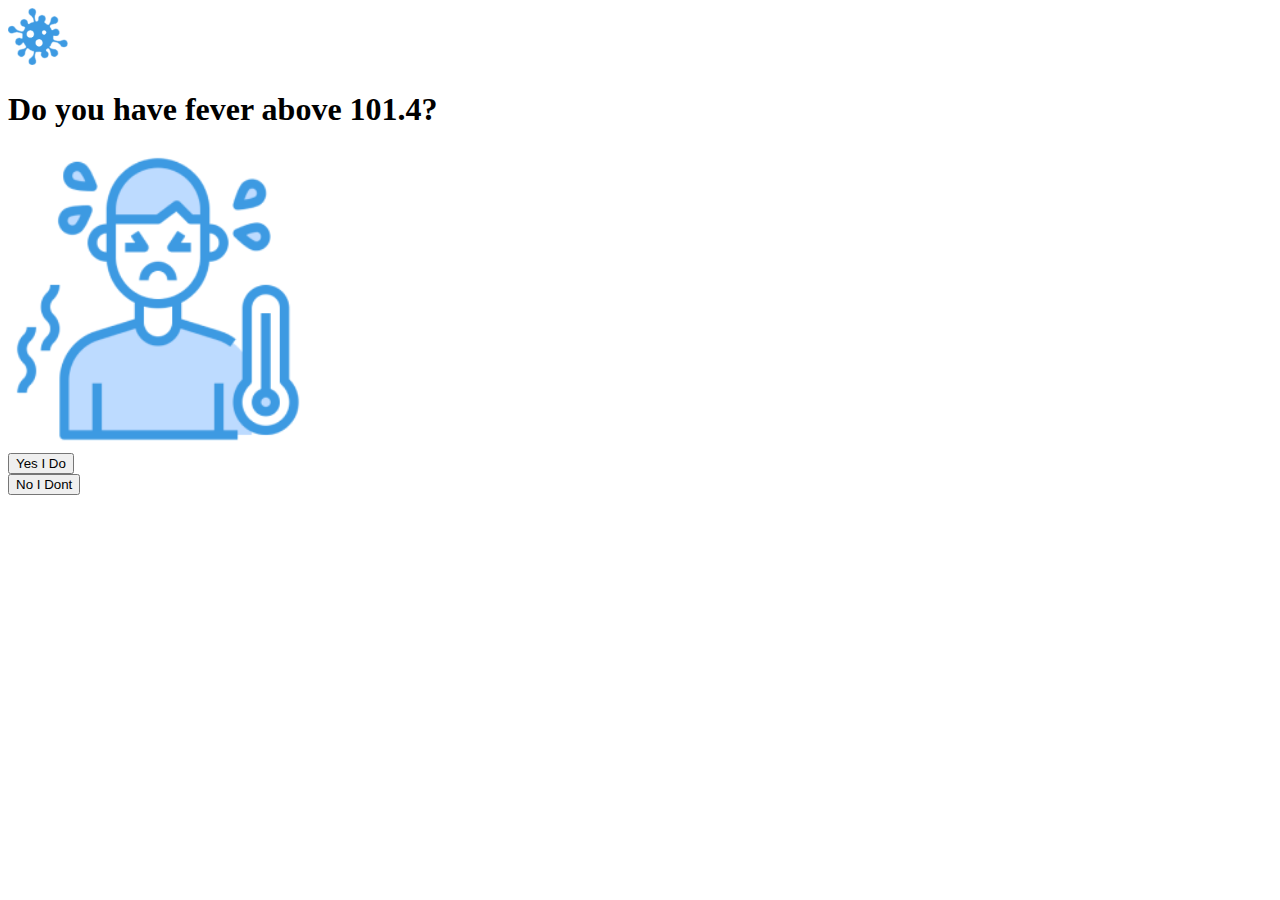
<file: internship project three/index2.html>
<!DOCTYPE html>
<html lang="en">
<head>
    <meta charset="UTF-8">
    <meta name="viewport" content="width=device-width, initial-scale=1.0">
    <title>Bootstrap Design Conversion: App Challenge</title>
    <link href="https://cdn.jsdelivr.net/npm/bootstrap@5.3.2/dist/css/bootstrap.min.css" rel="stylesheet" integrity="sha384-T3c6CoIi6uLrA9TneNEoa7RxnatzjcDSCmG1MXxSR1GAsXEV/Dwwykc2MPK8M2HN" crossorigin="anonymous">
</head>
<body>
    <div class="container mt-5">
        <div class="row bg-light justify-content-center py-3">
            <div class="col-auto"><img src="./images/logo.png" width="60px"></div>
        </div>
        <div class="row">
            <div class="col text-center">
                <h1 class="fs-3 mt-3"><strong>Do you have fever above 101.4?</strong></h1>
            </div>
        </div>
        <div class="row">
            <div class="col text-center">
                <img src="./images/fever.png" width="300px" class="my-5">
            </div>
        </div>
        <div class="row">
            <div class="col text-center">
                <button class="btn btn-primary w-100 my-2">Yes I Do</button>
            </div>
        </div>
        <div class="row mt-2">
            <div class="col text-center">
                <button class="btn btn-primary w-100">No I Dont</button>
            </div>
        </div>
    </div>
    <script src="https://cdn.jsdelivr.net/npm/bootstrap@5.3.2/dist/js/bootstrap.bundle.min.js" integrity="sha384-C6RzsynM9kWDrMNeT87bh95OGNyZPhcTNXj1NW7RuBCsyN/o0jlpcV8Qyq46cDfL" crossorigin="anonymous"></script>
</body>
</html>
</file>
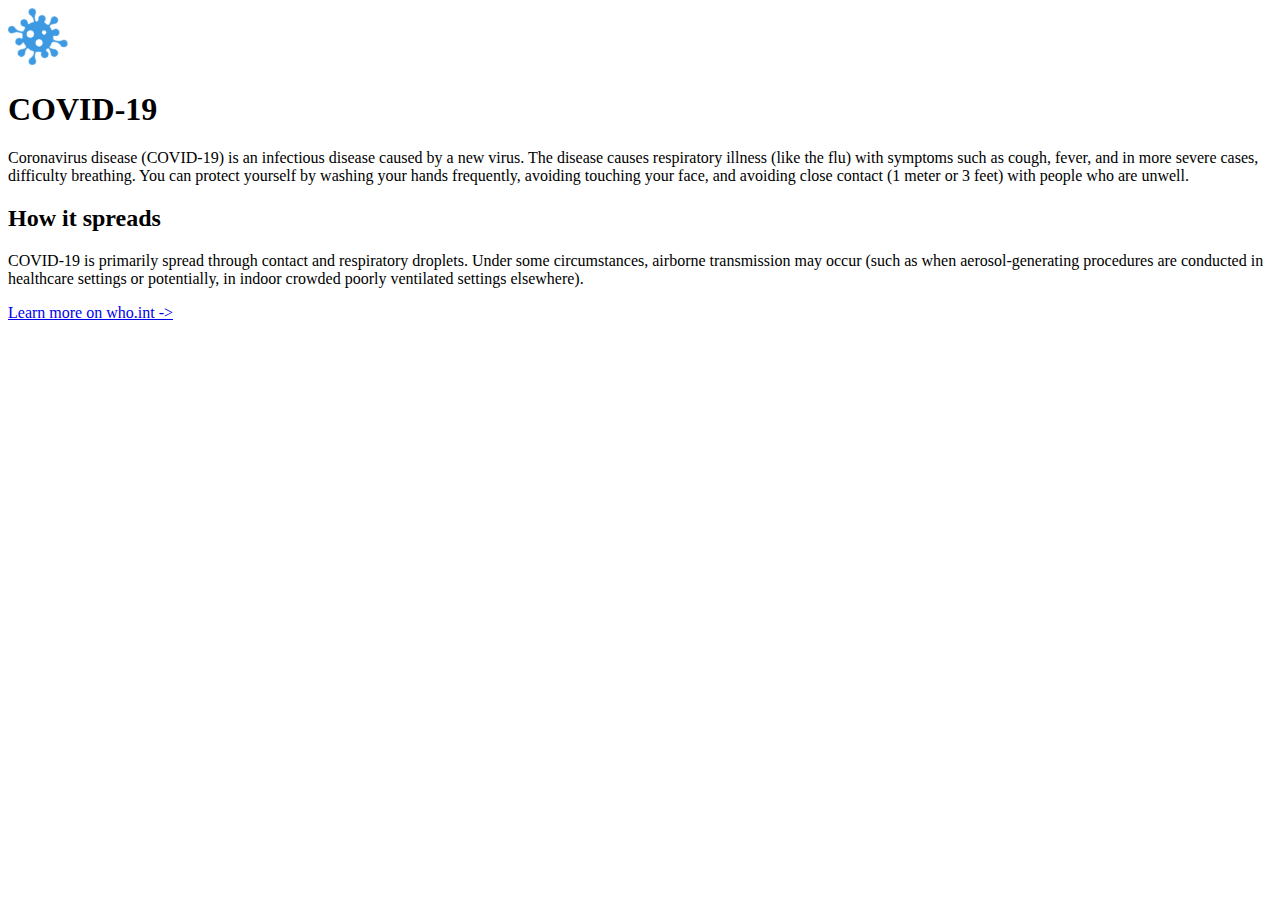
<file: internship project three/index3.html>
<!DOCTYPE html>
<html lang="en">
<head>
    <meta charset="UTF-8">
    <meta name="viewport" content="width=device-width, initial-scale=1.0">
    <title>Bootstrap Design Conversion: App Challenge</title>
    <link href="https://cdn.jsdelivr.net/npm/bootstrap@5.3.2/dist/css/bootstrap.min.css" rel="stylesheet" integrity="sha384-T3c6CoIi6uLrA9TneNEoa7RxnatzjcDSCmG1MXxSR1GAsXEV/Dwwykc2MPK8M2HN" crossorigin="anonymous">
</head>
<body>
    <div class="container mt-5">
        <div class="row bg-light py-3">
            <div class="col-auto"><img src="./images/logo.png" width="60px"></div>
        </div>
        <div class="row mt-3">
            <div class="col">
                <h1 class="h2"><strong>COVID-19</strong></h1>
            </div>
        </div>
        <div class="row mt-3">
            <div class="col">
                <p>Coronavirus disease (COVID-19) is an infectious disease caused by a new virus. The disease causes respiratory illness (like the flu) with symptoms such as cough, fever, and in more severe cases, difficulty breathing. You can protect yourself by washing your hands frequently, avoiding touching your face, and avoiding close contact (1 meter or 3 feet) with people who are unwell.</p>
            </div>
        </div>
        <div class="row mt-3">
            <div class="col">
                <h2 class="h4">How it spreads</h2>
            </div>
        </div>
        <div class="row mt-3">
            <div class="col">
                <p>COVID-19 is primarily spread through contact and respiratory droplets. Under some circumstances, airborne transmission may occur (such as when aerosol-generating procedures are conducted in healthcare settings or potentially, in indoor crowded poorly ventilated settings elsewhere).</p>
            </div>
        </div>
        <div class="row mt-3">
            <div class="col">
                <a href="#" class="text-secondary text-decoration-none">Learn more on who.int -&gt;</a>
            </div>
        </div>
    </div>
    
    
    <script src="https://cdn.jsdelivr.net/npm/bootstrap@5.3.2/dist/js/bootstrap.bundle.min.js" integrity="sha384-C6RzsynM9kWDrMNeT87bh95OGNyZPhcTNXj1NW7RuBCsyN/o0jlpcV8Qyq46cDfL" crossorigin="anonymous"></script>
</body>
</html>
</file>
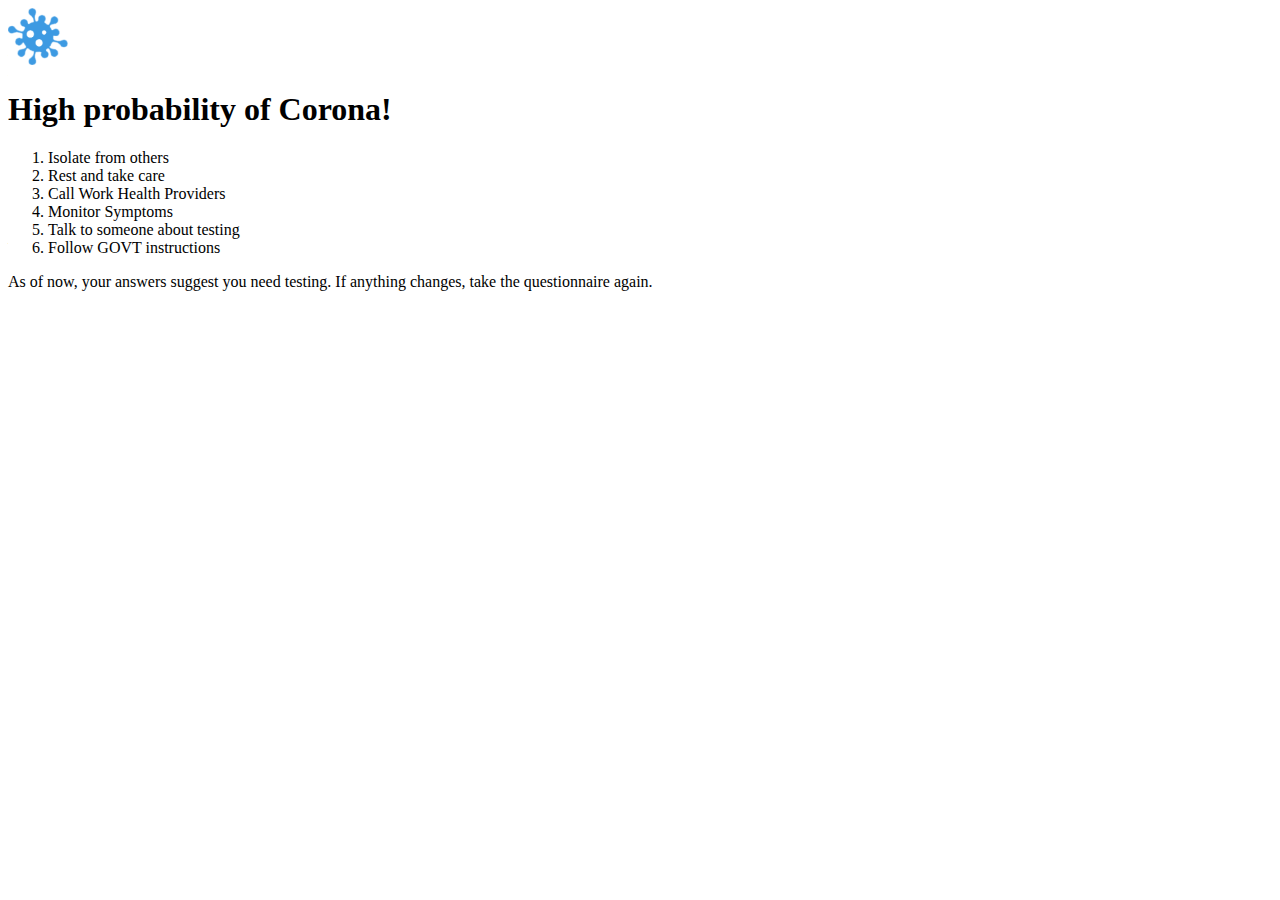
<file: internship project three/index4.html>
<!DOCTYPE html>
<html lang="en">
<head>
    <meta charset="UTF-8">
    <meta name="viewport" content="width=device-width, initial-scale=1.0">
    <title>Bootstrap Design Conversion: App Challenge</title>
    <link href="https://cdn.jsdelivr.net/npm/bootstrap@5.3.2/dist/css/bootstrap.min.css" rel="stylesheet" integrity="sha384-T3c6CoIi6uLrA9TneNEoa7RxnatzjcDSCmG1MXxSR1GAsXEV/Dwwykc2MPK8M2HN" crossorigin="anonymous">
</head>
<body>
    <div class="container mt-5">
        <div class="row bg-light py-3">
            <div class="col-auto"><img src="./images/logo.png" width="60px" class="mt-3"></div>
        </div>
        <div class="row mt-3">
            <div class="col">
                <h1 class="h3 mt-3"><strong>High probability of Corona!</strong></h1>
            </div>
        </div>
        <div class="row mt-3">
            <div class="col">
                <ol class="list-group list-group-numbered">
                    <li class="list-group-item">Isolate from others</li>
                    <li class="list-group-item">Rest and take care</li>
                    <li class="list-group-item">Call Work Health Providers</li>
                    <li class="list-group-item">Monitor Symptoms</li>
                    <li class="list-group-item">Talk to someone about testing</li>
                    <li class="list-group-item">Follow GOVT instructions</li>
                </ol>
            </div>
        </div>
        <div class="row mt-3">
            <div class="col">
                <p class="mx-3">As of now, your answers suggest you need testing. If anything changes, take the questionnaire again.</p>
            </div>
        </div>
    </div>
    
    <script src="https://cdn.jsdelivr.net/npm/bootstrap@5.3.2/dist/js/bootstrap.bundle.min.js" integrity="sha384-C6RzsynM9kWDrMNeT87bh95OGNyZPhcTNXj1NW7RuBCsyN/o0jlpcV8Qyq46cDfL" crossorigin="anonymous"></script>
</body>
</html>
</file>
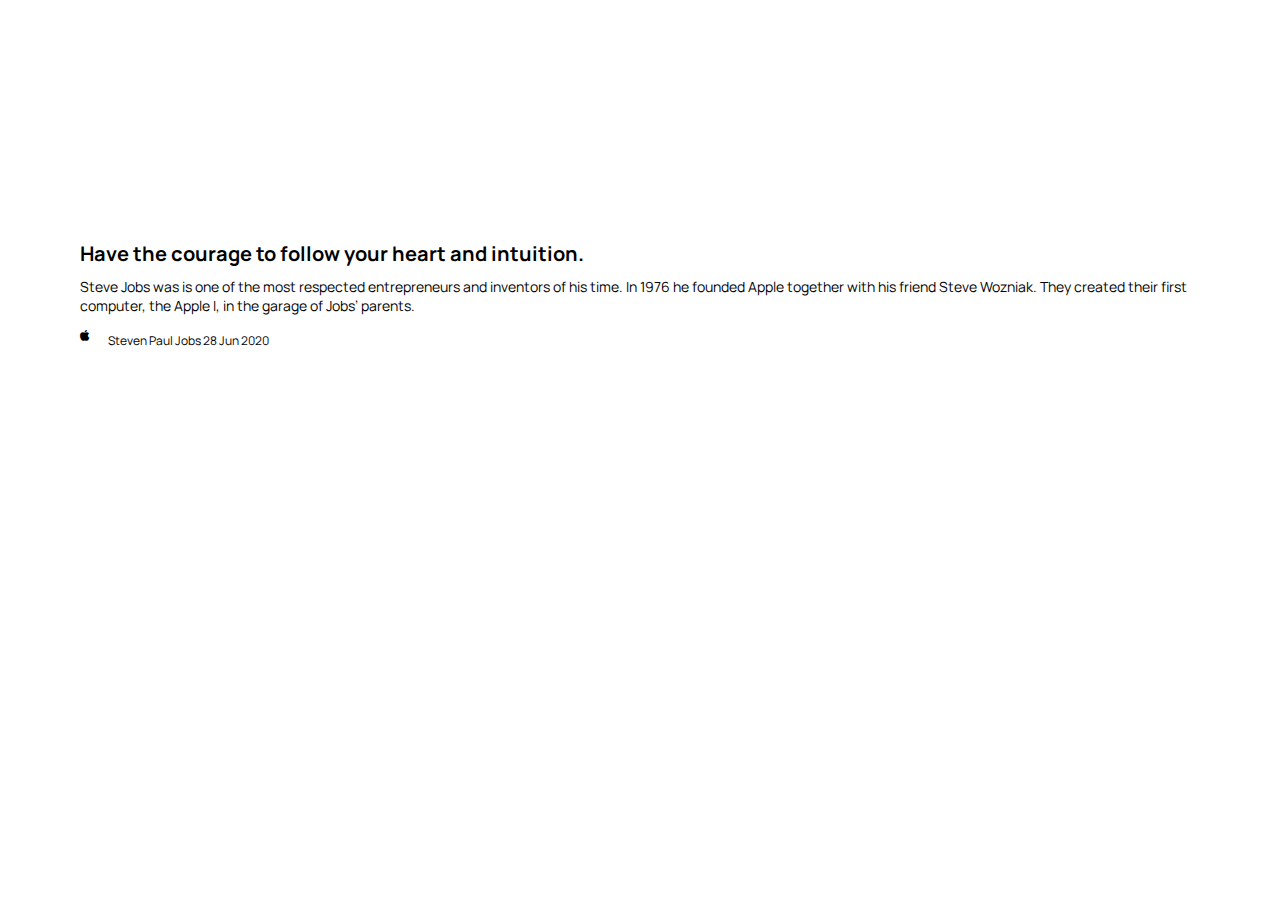
<file: internship project two/projectTwo.html>
<!DOCTYPE html>
<html lang="en">
<head>
    <meta charset="UTF-8">
    <meta name="viewport" content="width=device-width, initial-scale=1.0">
    <title>Responsive Design Conversion: Widget Challenge</title>
    <link rel="stylesheet" href="projectTwo.css">
    <link
    href="https://fonts.googleapis.com/css2?family=Manrope:wght@500;700&display=swap"
    rel="stylesheet"
  />
  <link rel="stylesheet" href="https://cdnjs.cloudflare.com/ajax/libs/font-awesome/4.7.0/css/font-awesome.css" integrity="sha512-5A8nwdMOWrSz20fDsjczgUidUBR8liPYU+WymTZP1lmY9G6Oc7HlZv156XqnsgNUzTyMefFTcsFH/tnJE/+xBg==" crossorigin="anonymous" />
</head>
<body>
    <div class="container">
        <div class="article">
          <div class="article-preview"></div>
          <div class="article-info">
            <h1>
              Have the courage to follow your heart and intuition. 
            </h1>
            <p>
              Steve Jobs was is one of the most respected entrepreneurs and inventors of his time. In 1976 he founded Apple together with his friend Steve Wozniak. They created their first computer, the Apple I, in the garage of Jobs’ parents. 
            </p>
            <div class="article-author">
             <i class="fa fa-apple" aria-hidden="true"></i>
              <div class="author-info">
                <span class="author-name">Steven Paul Jobs</span>
                <span class="date">28 Jun 2020</span>
              </div>
           
            </div>
            
          </div>
        </div>
      </div>
        
</body>
</html>
</file>
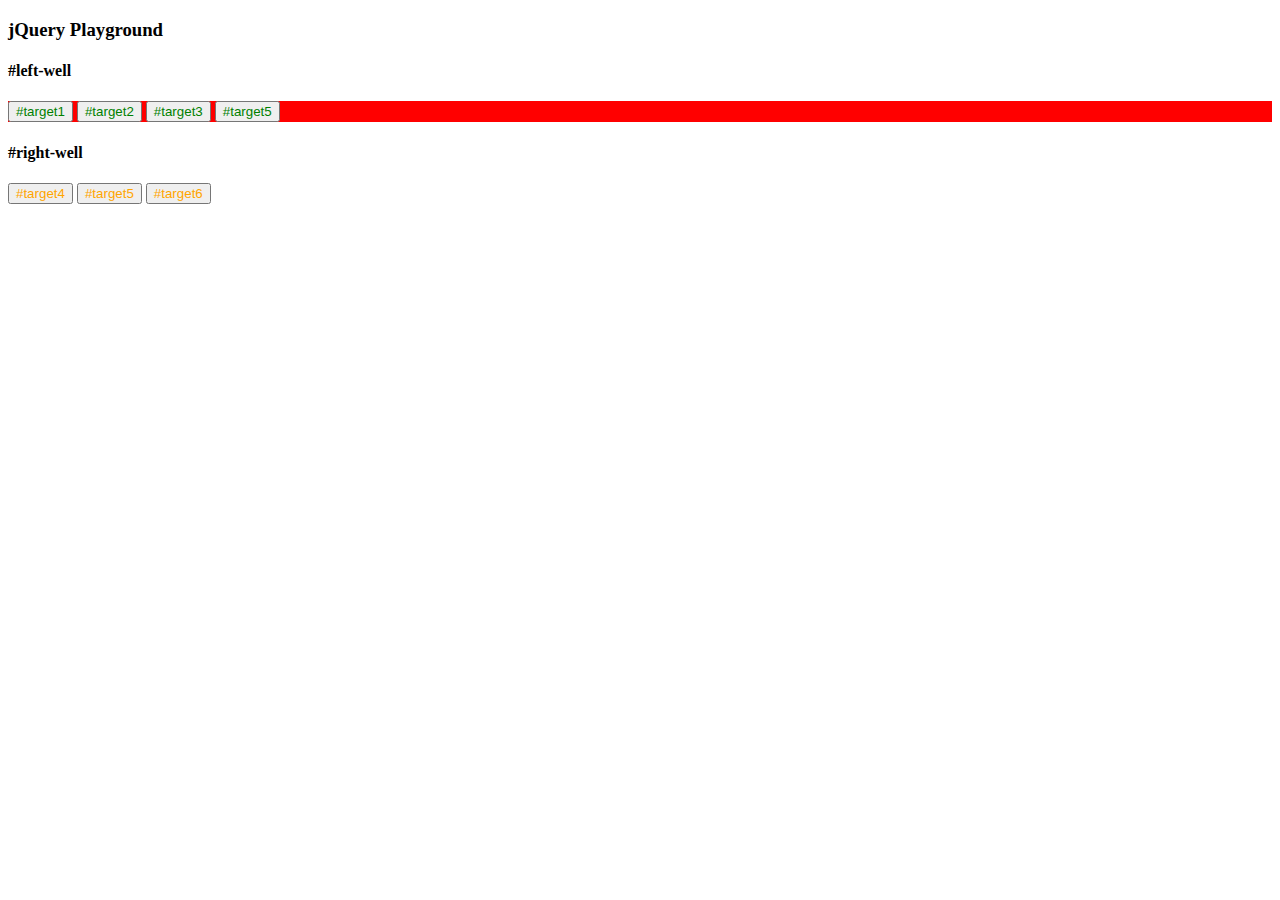
<file: jquerry/index2.html>
<!DOCTYPE html>
<html lang="en">

<head>
    <meta charset="UTF-8">
    <meta name="viewport" content="width=device-width, initial-scale=1.0">
    <title>Document</title>
</head>

<body>
    <div class="container-fluid container-box">
        <h3 class="text-primary text-center">jQuery Playground</h3>
        <div class="row">
            <div class="col-xs-6">
                <h4>#left-well</h4>
                <div class="well" id="left-well">
                    <button class="btn btn-default target" id="target1">#target1</button>
                    <button class="btn btn-default target" id="target2">#target2</button>
                    <button class="btn btn-default target" id="target3">#target3</button>
                </div>
            </div>
            <div class="col-xs-6">
                <h4>#right-well</h4>
                <div class="well" id="right-well">
                    <button class="btn btn-default target" id="target4">#target4</button>
                    <button class="btn btn-default target" id="target5">#target5</button>
                    <button class="btn btn-default target" id="target6">#target6</button>
                </div>
            </div>
        </div>
    </div>

    <script src="https://code.jquery.com/jquery-3.6.0.min.js"></script>
    <script>
       /* $(document).ready(function () {
            $("#target1").css("color", "red");
            $("#target1").prop("disabled", true);
            $("#target4").remove();
            $("#target2").appendTo("#right-well");
            $("#target5").clone().appendTo("#left-well");
            $("#target1").parent().css("background-color", "red");
            $("#right-well").children().css("color", "orange");
            $("#left-well").children().css("color", "green");
            $(".target:nth-child(2)").addClass("animated animate__bounce");
            $(".target:even").addClass("animated animate__shake");
            $(".container-box").addClass("animated animate__hinge");
        });*/
        $(document).ready(function () {
            $("#target1").css("color", "red");

            // Remove the line that disables #target1
            // $("#target1").prop("disabled", true);

            // Remove the line that removes #target4
            // $("#target4").remove();

            // Clone #target5 and append to #left-well
            $("#target5").clone().appendTo("#left-well");

            $("#target1").parent().css("background-color", "red");
            $("#right-well").children().css("color", "orange");
            $("#left-well").children().css("color", "green");
            $(".target:nth-child(2)").addClass("animated animate__bounce");
            $(".target:even").addClass("animated animate__shake");
            $(".container-box").addClass("animated animate__hinge");
        });
    </script>
</body>

</html>
</file>
<file: internship project one/style.css>
body {
    font-family: 'Open Sans', sans-serif;
    margin: 0;
    padding: 0;
    background-color: #589ED9;
}

#container {
    max-width: 400px;
    margin: 0 auto;
    background-color: #fff;
    padding: 20px;
    box-shadow: 0px 0px 10px 0px rgba(0, 0, 0, 0.1);
    border-radius: 10px;
    margin-top: 50px;
}

#header {
    text-align: center;
    margin-bottom: 30px;
}

.logo {
   font-size: 36px;
    color: #3498db;
}

#loginform {
   text-align: center;
}

.containerfields {
    margin-bottom: 20px;
    margin-right: 20px;
}

input[type="email"], input[type="password"] {
    width: 100%;
    padding: 10px;
    margin-bottom: 10px;
    border: 1px solid #ccc;
    border-radius: 5px;
}

input[type="submit"] {
    width: 100%;
    padding: 10px;
    background-color: #3498db;
    color: #fff;
    border: none;
    border-radius: 5px;
    cursor: pointer;
    transition: background-color 0.3s ease;
}

input[type="submit"]:hover {
    background-color: #2980b9;
}

#footer {
    text-align: center;
    margin-top: 20px;
}

#footer a {
    text-decoration: none;
    color: #3498db;
}

#footer a:hover {
    text-decoration: underline;
    color: black;
}

/* Media Query for Mobile Devices */
@media (max-width: 768px) {
    #container {
        padding: 10px;
        
        
    }

    .logo {
        font-size: 28px;
    }

    input[type="email"], input[type="password"], input[type="submit"] {
        padding: 8px;
        font-size: 14px;
    }
}
</file>
<file: jquerry/style.css>
/* Styles for h1 tag */
h1 {
    color: #007bff; /* Change the color to your preference */
    font-size: 36px; /* Change the font size to your preference */
    font-weight: bold; /* Set font weight to bold or normal */
    text-align: center; /* Align text to center, left, right, or justify */
}

/* Styles for h2 tag */
h2 {
    color: #ff5733; /* Change the color to your preference */
    font-size: 24px; /* Change the font size to your preference */
    font-weight: bold; /* Set font weight to bold or normal */
    text-align: left; /* Align text to center, left, right, or justify */
}

/* Styles for p tag */
p {
    color: #333; /* Change the color to your preference */
    font-size: 16px; /* Change the font size to your preference */
    line-height: 1.5; /* Adjust line height for better readability */
    text-align: justify; /* Align text to center, left, right, or justify */
    margin-bottom: 20px; /* Set margin at the bottom of the paragraph */
    font-size: large;
    color: white;
}

body {
    background-color: black;
}
</file>
<file: Project jQuery based App Challenge/style.css>
.img-logo {
    width: 65px;
  }
  .img-person {
    margin-top: 100%;
  }
  .header h3 {
    font-size: 25px;
    font-weight: bold;
    margin-top: 17px;
  }
  .header p {
    font-size: 15px;
  }
  
  .header .col-4 {
    padding: 0px;
  }
  .header .col-8 {
    padding-left: 0px;
  }
  .icon-round {
    width: 60px;
    height: 60px;
    border-radius: 100px;
    display: block;
  }
  .round1 {
    background: green;
  }
  .round2 {
    background: yellow;
  }
  .round3 {
    background: blue;
  }
  .list {
    cursor: pointer;
  }
  .list-header h4 {
    font-weight: bold;
  }
  .list h5 {
    font-size: 19px;
    font-weight: bold;
    margin-bottom: 3px;
  }
  .list p {
    font-size: 14px;
  }
  .img-arrow {
    margin-top: 11px;
  }
  .row.list {
    border-bottom: 1px solid #f0f0f0;
    padding-top: 20px;
    padding-bottom: 10px;
  }
  .container {
    padding: 0px;
    width: 80%;
    margin: 0 auto;
    max-width: 420px;
  }
  .item-list li {
    font-size: 14px;
    margin-bottom: 22px;
    line-height: 18px;
  }
  /* .bottom {
    position: absolute;
    bottom: 20px;
    display: block;
    padding: 0px;
    width: 80%;
    margin: 0 auto;
    max-width: 420px;
  } */
  .question-image {
    position: absolute;
    width: 66%;
    margin: -39% auto;
    top: 50%;
    left: 50%;
    margin-left: -33%;
  }
  .question h3 {
    font-weight: bold;
    margin-top: 23px;
  }
  .qs {
    display: none;
  }
  .qs.active {
    display: block;
  }
  ol li {
    margin-bottom: 2px;
    margin-left: 20px;
    font-size: 24px;
  }
  ol {
    padding-left: 20px;
    margin-top: 22px;
  }
  /* Additional code for direction */
  .modal.left .modal-dialog {
    position: fixed;
    margin: auto;
    width: 100%;
    height: 100%;
    -webkit-transform: translate3d(0%, 0, 0);
    -ms-transform: translate3d(0%, 0, 0);
    -o-transform: translate3d(0%, 0, 0);
    transform: translate3d(0%, 0, 0);
  }
  
  .modal.left .modal-content,
  .modal.right .modal-content {
    height: 100%;
    overflow-y: auto;
  }
  
  .modal.left .modal-body,
  .modal.right .modal-body {
    padding: 15px 15px 80px;
  }
  
  /*Left*/
  .modal.left.fade .modal-dialog {
    left: 0px;
    -webkit-transition: opacity 1s linear, left 1s ease-out;
    -moz-transition: opacity 1s linear, left 1s ease-out;
    -o-transition: opacity 1s linear, left 1s ease-out;
    transition: opacity 1s linear, left 1s ease-out;
  }
  
  .modal.left.fade.in .modal-dialog {
    left: 0;
  }
  
  /* ----- MODAL STYLE ----- */
  .modal-content {
    border-radius: 0;
    border: none;
  }
  
  .modal-header .img-logo {
    position: relative;
    top: 8px;
  }
  .modal-header {
    border-bottom-color: #e9ecef;
    background-color: #e9ecef;
    height: 65px;
  }
  
  .modal-body h3 {
    font-weight: bold;
    font-size: 26px;
    margin-top: 25px;
  }
  .modal-body a {
    color: #333;
  }
  
  
  .modal-dialog {
    position: fixed;
    width: auto;
    margin: 0px;
    pointer-events: none;
    height: 100%;
    background: white;
  }
  .question .btn {
    width: 100%;
    display: block;
  }
  
  .bottom-question {
      position: relative;
      margin-left: 17px;
      width: 371px;
      max-width: 80%;
  }
   
  /* To add space between Yes and No button */
  .bottom-Yes{
    margin-bottom: 10px; 
  }
  .question .row {
    display: none;
  }
  .question .active {
    display: block;
  }
  
  .progressBar{
    position: absolute;
    bottom: 0;
    right: 0;
    left: 0;
    height: 8px !important;
  }
</file>
<file: internship project two/projectTwo.css>
* {
    box-sizing: border-box;
    margin: 0;
    padding: 0;
}

body {
    font-family: 'Manrope', sans-serif;
    font-size: 16px;
}

.container {
    width: 100%;
    max-width: 1200px;
    margin: 0 auto;
    padding: 20px;
}

.article {
    display: flex;
    flex-direction: column;
}

.article-preview {
    width: 100%;
    height: 200px;
    background: url('https://images.unsplash.com/photo-1591843336309-cbf414ad7978?ixlib=rb-1.2.1&ixid=eyJhcHBfaWQiOjEyMDd9&auto=format&fit=crop&w=1567&q=80');
    background-size: cover;
    background-position: center;
    border-radius: 10px 10px 0 0;
}

.article-info {
    background: #fff;
    padding: 20px;
    border-radius: 0 0 10px 10px;
}

.article-info h1 {
    font-size: 20px;
    margin-bottom: 10px;
}

.article-info p {
    font-size: 14px;
    margin-bottom: 15px;
}

.article-author {
    display: flex;
    align-items: center;
    font-size: 12px;
}

.article-author .fa-apple {
    width: 20px;
    height: 20px;
    margin-right: 8px;
}

/* Media query for responsive design */
@media only screen and (max-width: 828px) {
    .article-preview {
        height: 150px;
    }

    .article-info {
        padding: 15px;
    }

    .article-info h1 {
        font-size: 18px;
        margin-bottom: 8px;
    }

    .article-info p {
        font-size: 12px;
        margin-bottom: 12px;
    }

    .article-author {
        font-size: 10px;
    }
}
</file>
